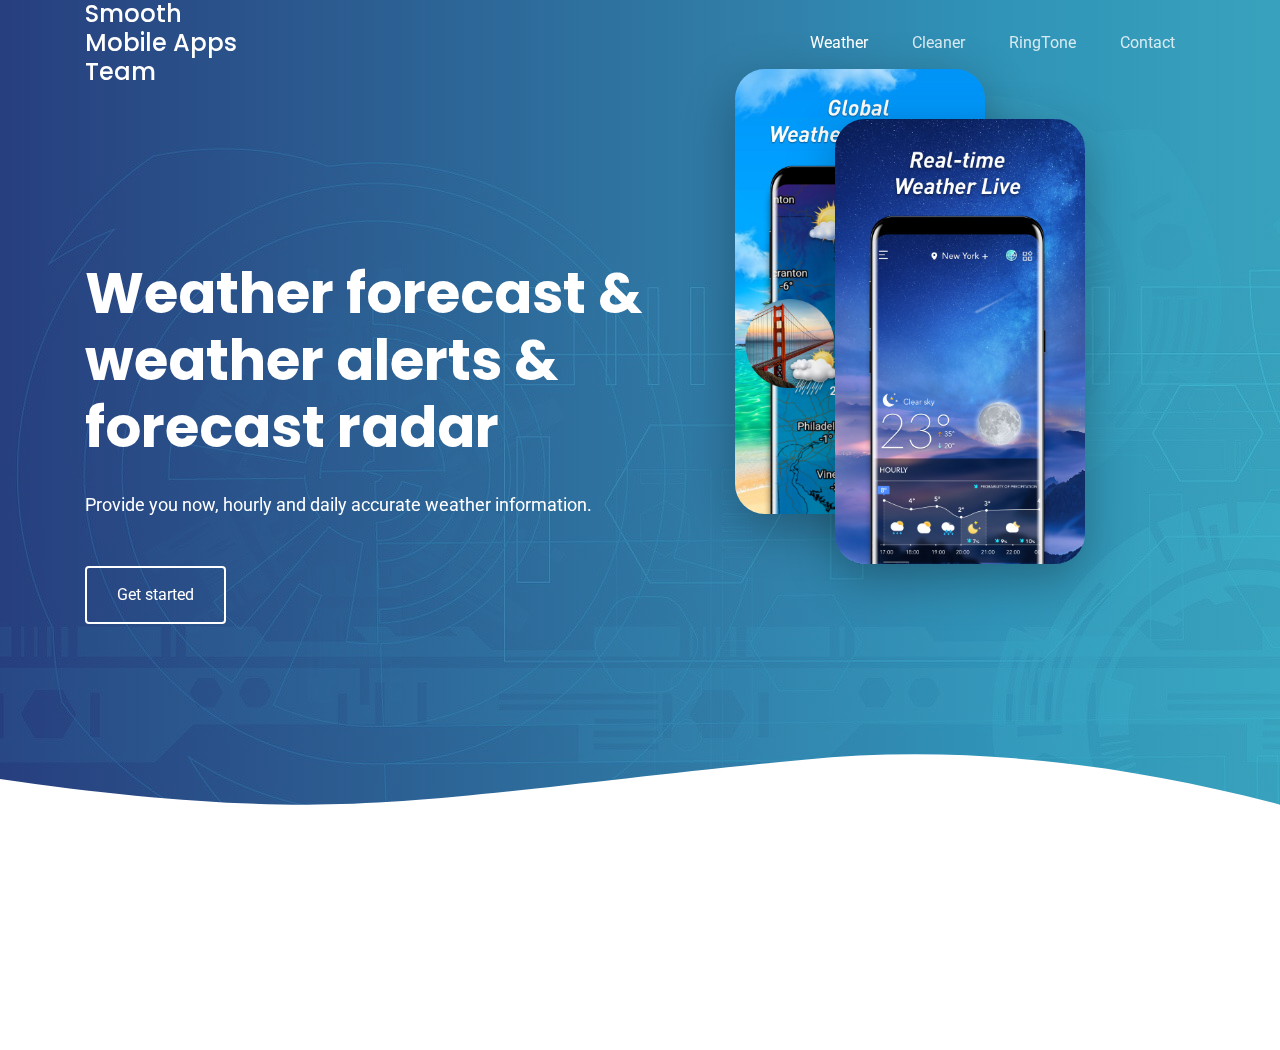
<file: index.html>
<!DOCTYPE html>
<html lang="en">

<head>
  <meta charset="utf-8">
  <title>Smooth Mobile Apps Team</title>
  <meta content="width=device-width, initial-scale=1.0" name="viewport">
  <meta content="" name="keywords">
  <meta content="" name="description">

  <!-- Favicons -->
  <link href="img/favicon.png" rel="icon">
  <link href="img/apple-touch-icon.png" rel="apple-touch-icon">

  <!-- Google Fonts -->
  <link href="https://fonts.googleapis.com/css?family=Poppins:300,400,700|Roboto:300,400,700&display=swap"
    rel="stylesheet">

  <!-- Bootstrap CSS File -->
  <link href="vendor/bootstrap/css/bootstrap.min.css" rel="stylesheet">

  <!-- Vendor CSS Files -->
  <link href="vendor/icofont/icofont.min.css" rel="stylesheet">
  <link href="vendor/line-awesome/css/line-awesome.min.css" rel="stylesheet">
  <link href="vendor/aos/aos.css" rel="stylesheet">
  <link href="vendor/owlcarousel/assets/owl.carousel.min.css" rel="stylesheet">

  <!-- Template Main CSS File -->
  <link href="css/style.css" rel="stylesheet">

  
</head>

<body>

  <div class="site-wrap">

    <div class="site-mobile-menu site-navbar-target">
      <div class="site-mobile-menu-header">
        <div class="site-mobile-menu-close mt-3">
          <span class="icofont-close js-menu-toggle"></span>
        </div>
      </div>
      <div class="site-mobile-menu-body"></div>
    </div>

    <header class="site-navbar js-sticky-header site-navbar-target" role="banner">

      <div class="container">
        <div class="row align-items-center">

          <div class="col-6 col-lg-2">
            <h1 class="mb-0 site-logo"><a href="index.html" class="mb-0">Smooth Mobile Apps Team</a></h1>
          </div>

          <div class="col-12 col-md-10 d-none d-lg-block">
            <nav class="site-navigation position-relative text-right" role="navigation">

              <ul class="site-menu main-menu js-clone-nav mr-auto d-none d-lg-block">
                <li class="active"><a href="index.html" class="nav-link">Weather</a></li>
                <li><a href="cleaner.html" class="nav-link">Cleaner</a></li>
                <li><a href="ringtone.html" class="nav-link">RingTone</a></li>

                
                <li><a href="contact.html" class="nav-link">Contact</a></li>
              </ul>
            </nav>
          </div>


          <div class="col-6 d-inline-block d-lg-none ml-md-0 py-3" style="position: relative; top: 3px;">

            <a href="#" class="burger site-menu-toggle js-menu-toggle" data-toggle="collapse"
              data-target="#main-navbar">
              <span></span>
            </a>
          </div>

        </div>
      </div>

    </header>


    <main id="main">
      <div class="hero-section">
        <div class="wave">

          <svg width="100%" height="355px" viewBox="0 0 1920 355" version="1.1" xmlns="http://www.w3.org/2000/svg"
            xmlns:xlink="http://www.w3.org/1999/xlink">
            <g id="Page-1" stroke="none" stroke-width="1" fill="none" fill-rule="evenodd">
              <g id="Apple-TV" transform="translate(0.000000, -402.000000)" fill="#FFFFFF">
                <path
                  d="M0,439.134243 C175.04074,464.89273 327.944386,477.771974 458.710937,477.771974 C654.860765,477.771974 870.645295,442.632362 1205.9828,410.192501 C1429.54114,388.565926 1667.54687,411.092417 1920,477.771974 L1920,757 L1017.15166,757 L0,757 L0,439.134243 Z"
                  id="Path"></path>
              </g>
            </g>
          </svg>

        </div>

        <div class="container">
          <div class="row align-items-center">
            <div class="col-12 hero-text-image">
              <div class="row">
                <div class="col-lg-7 text-center text-lg-left">
                  <h1 data-aos="fade-right">Weather forecast & weather alerts & forecast radar</h1>
                  <p class="mb-5" data-aos="fade-right" data-aos-delay="100">Provide you  now, hourly and daily accurate weather information.</p>
                  <p data-aos="fade-right" data-aos-delay="200" data-aos-offset="-500"><a href="https://play.google.com/store/apps/details?id=com.weather.forecast.channel.accurate"
                      class="btn btn-outline-white">Get started</a></p>
                </div>
                <div class="col-lg-5 iphone-wrap">
                  <img src="img/weather_1.jpg" alt="Image" class="phone-1" data-aos="fade-right">
                  <img src="img/weather_2.jpg" alt="Image" class="phone-2" data-aos="fade-right" data-aos-delay="200">
                </div>
              </div>
            </div>
          </div>
        </div>

      </div>

      

      


    </main>
    
  </div> <!-- .site-wrap -->

  <a href="#" class="back-to-top"><i class="icofont-simple-up"></i></a>

  <!-- Vendor JS Files -->
  <script src="vendor/jquery/jquery.min.js"></script>
  <script src="vendor/jquery/jquery-migrate.min.js"></script>
  <script src="vendor/bootstrap/js/bootstrap.min.js"></script>
  <script src="vendor/easing/easing.min.js"></script>
  
  <script src="vendor/sticky/sticky.js"></script>
  <script src="vendor/aos/aos.js"></script>
  <script src="vendor/owlcarousel/owl.carousel.min.js"></script>

  <!-- Template Main JS File -->
  <script src="js/main.js"></script>

</body>

</html>
</file>
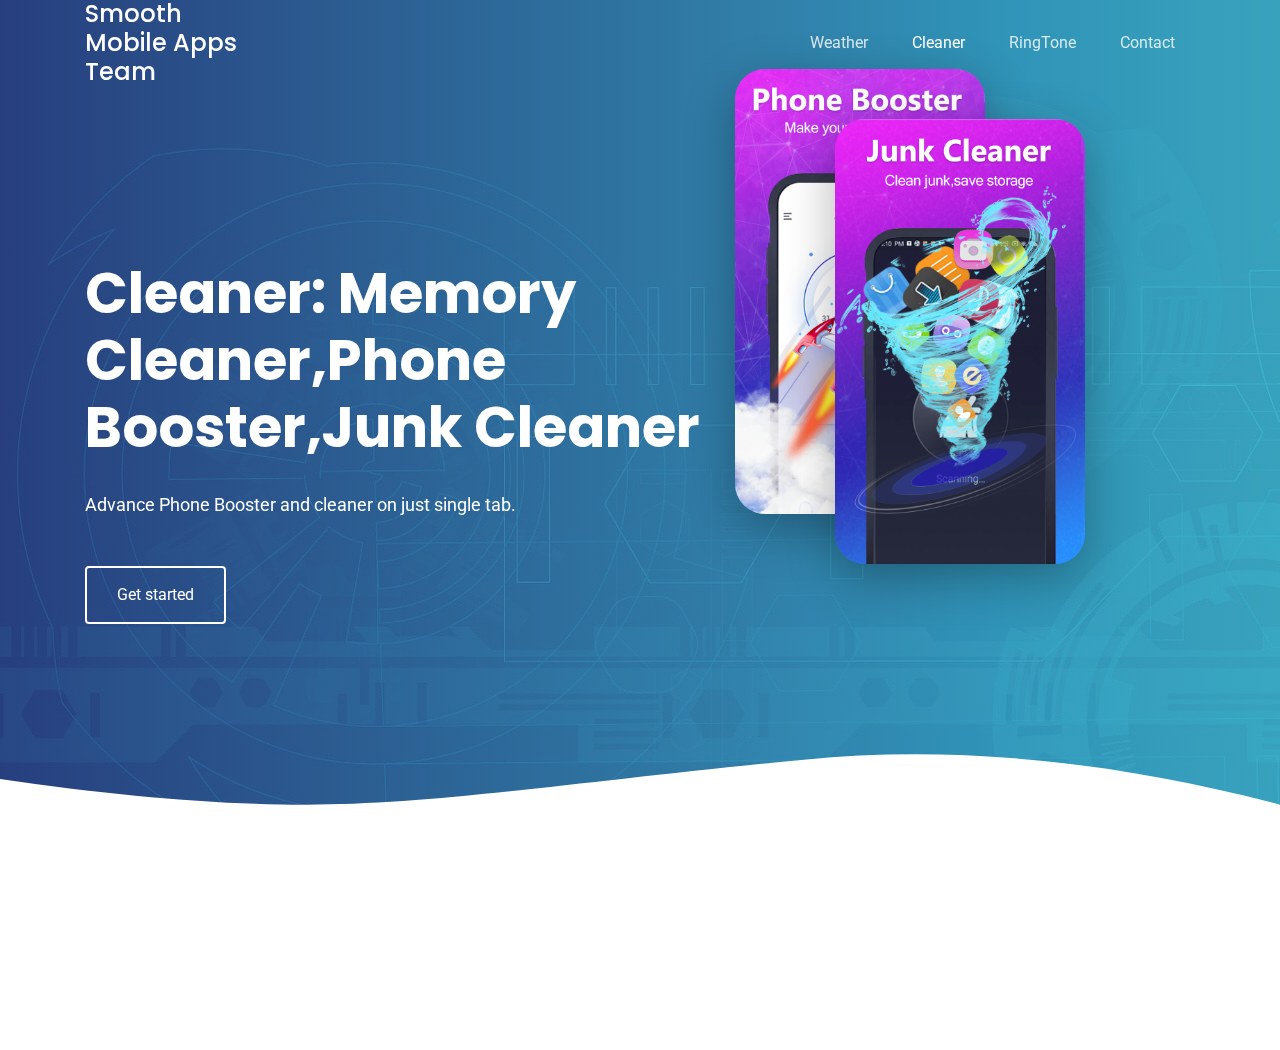
<file: cleaner.html>
<!DOCTYPE html>
<html lang="en">

<head>
  <meta charset="utf-8">
  <title>Smooth Mobile Apps Team</title>
  <meta content="width=device-width, initial-scale=1.0" name="viewport">
  <meta content="" name="keywords">
  <meta content="" name="description">

  <!-- Favicons -->
  <link href="img/favicon.png" rel="icon">
  <link href="img/apple-touch-icon.png" rel="apple-touch-icon">

  <!-- Google Fonts -->
  <link href="https://fonts.googleapis.com/css?family=Poppins:300,400,700|Roboto:300,400,700&display=swap"
    rel="stylesheet">

  <!-- Bootstrap CSS File -->
  <link href="vendor/bootstrap/css/bootstrap.min.css" rel="stylesheet">

  <!-- Vendor CSS Files -->
  <link href="vendor/icofont/icofont.min.css" rel="stylesheet">
  <link href="vendor/line-awesome/css/line-awesome.min.css" rel="stylesheet">
  <link href="vendor/aos/aos.css" rel="stylesheet">
  <link href="vendor/owlcarousel/assets/owl.carousel.min.css" rel="stylesheet">

  <!-- Template Main CSS File -->
  <link href="css/style.css" rel="stylesheet">

  
</head>

<body>

  <div class="site-wrap">

    <div class="site-mobile-menu site-navbar-target">
      <div class="site-mobile-menu-header">
        <div class="site-mobile-menu-close mt-3">
          <span class="icofont-close js-menu-toggle"></span>
        </div>
      </div>
      <div class="site-mobile-menu-body"></div>
    </div>

    <header class="site-navbar js-sticky-header site-navbar-target" role="banner">

      <div class="container">
        <div class="row align-items-center">

          <div class="col-6 col-lg-2">
            <h1 class="mb-0 site-logo"><a href="index.html" class="mb-0">Smooth Mobile Apps Team</a></h1>
          </div>

          <div class="col-12 col-md-10 d-none d-lg-block">
            <nav class="site-navigation position-relative text-right" role="navigation">

              <ul class="site-menu main-menu js-clone-nav mr-auto d-none d-lg-block">
                <li  ><a href="index.html" class="nav-link">Weather</a></li>
                <li class="active" ><a href="cleaner.html" class="nav-link">Cleaner</a></li>
                <li><a href="ringtone.html" class="nav-link">RingTone</a></li>

                 
                <li><a href="contact.html" class="nav-link">Contact</a></li>
              </ul>
            </nav>
          </div>


          <div class="col-6 d-inline-block d-lg-none ml-md-0 py-3" style="position: relative; top: 3px;">

            <a href="#" class="burger site-menu-toggle js-menu-toggle" data-toggle="collapse"
              data-target="#main-navbar">
              <span></span>
            </a>
          </div>

        </div>
      </div>

    </header>


    <main id="main">
      <div class="hero-section">
        <div class="wave">

          <svg width="100%" height="355px" viewBox="0 0 1920 355" version="1.1" xmlns="http://www.w3.org/2000/svg"
            xmlns:xlink="http://www.w3.org/1999/xlink">
            <g id="Page-1" stroke="none" stroke-width="1" fill="none" fill-rule="evenodd">
              <g id="Apple-TV" transform="translate(0.000000, -402.000000)" fill="#FFFFFF">
                <path
                  d="M0,439.134243 C175.04074,464.89273 327.944386,477.771974 458.710937,477.771974 C654.860765,477.771974 870.645295,442.632362 1205.9828,410.192501 C1429.54114,388.565926 1667.54687,411.092417 1920,477.771974 L1920,757 L1017.15166,757 L0,757 L0,439.134243 Z"
                  id="Path"></path>
              </g>
            </g>
          </svg>

        </div>

        <div class="container">
          <div class="row align-items-center">
            <div class="col-12 hero-text-image">
              <div class="row">
                <div class="col-lg-7 text-center text-lg-left">
                  <h1 data-aos="fade-right">Cleaner: Memory Cleaner,Phone Booster,Junk Cleaner</h1>
                  <p class="mb-5" data-aos="fade-right" data-aos-delay="100">Advance Phone Booster and cleaner on just single tab.</p>
                  <p data-aos="fade-right" data-aos-delay="200" data-aos-offset="-500"><a href="https://play.google.com/store/apps/details?id=com.mytoolslab.optimizer.booster.cleaner"
                      class="btn btn-outline-white">Get started</a></p>
                </div>
                <div class="col-lg-5 iphone-wrap">
                  <img src="img/clean_1.png" alt="Image" class="phone-1" data-aos="fade-right">
                  <img src="img/clean_2.png" alt="Image" class="phone-2" data-aos="fade-right" data-aos-delay="200">
                </div>
              </div>
            </div>
          </div>
        </div>

      </div>

      

      


    </main>
    
  </div> <!-- .site-wrap -->

  <a href="#" class="back-to-top"><i class="icofont-simple-up"></i></a>

  <!-- Vendor JS Files -->
  <script src="vendor/jquery/jquery.min.js"></script>
  <script src="vendor/jquery/jquery-migrate.min.js"></script>
  <script src="vendor/bootstrap/js/bootstrap.min.js"></script>
  <script src="vendor/easing/easing.min.js"></script>
  
  <script src="vendor/sticky/sticky.js"></script>
  <script src="vendor/aos/aos.js"></script>
  <script src="vendor/owlcarousel/owl.carousel.min.js"></script>

  <!-- Template Main JS File -->
  <script src="js/main.js"></script>

</body>

</html>
</file>
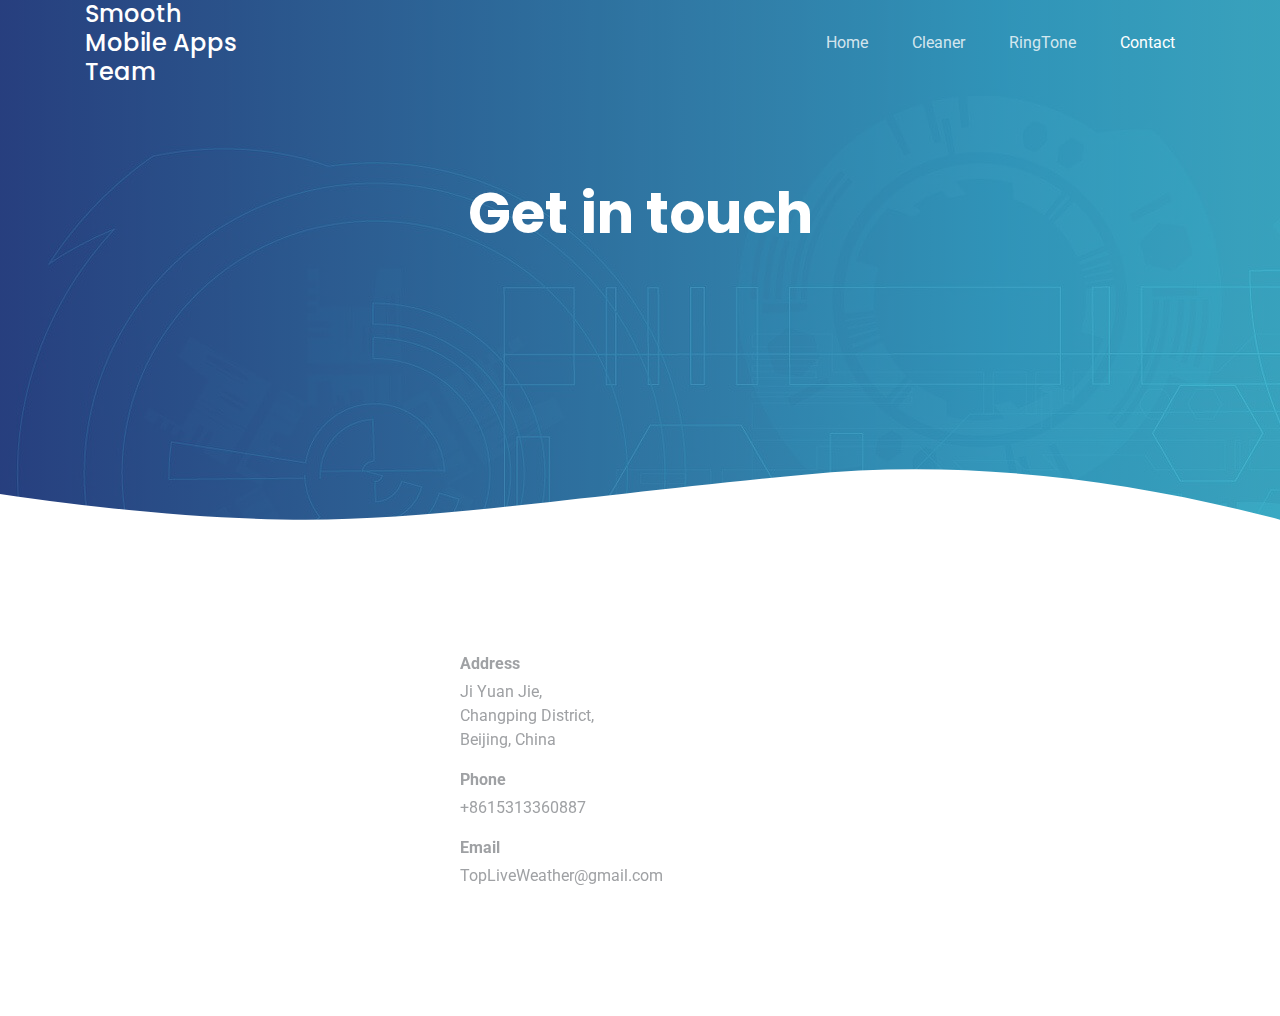
<file: contact.html>
<!DOCTYPE html>
<html lang="en">
<head>
  <meta charset="utf-8">
  <title>Contact - Smooth Mobile Apps Team</title>
  <meta content="width=device-width, initial-scale=1.0" name="viewport">
  <meta content="" name="keywords">
  <meta content="" name="description">

  <!-- Favicons -->
  <link href="img/favicon.png" rel="icon">
  <link href="img/apple-touch-icon.png" rel="apple-touch-icon">

  <!-- Google Fonts -->
  <link href="https://fonts.googleapis.com/css?family=Poppins:300,400,700|Roboto:300,400,700&display=swap" rel="stylesheet">

  <!-- Bootstrap CSS File -->
  <link href="vendor/bootstrap/css/bootstrap.min.css" rel="stylesheet">

  <!-- Vendor CSS Files -->
  <link href="vendor/icofont/icofont.min.css" rel="stylesheet">
  <link href="vendor/line-awesome/css/line-awesome.min.css" rel="stylesheet">
  <link href="vendor/aos/aos.css" rel="stylesheet">
  <link href="vendor/owlcarousel/assets/owl.carousel.min.css" rel="stylesheet">

  <!-- Template Main CSS File -->
  <link href="css/style.css" rel="stylesheet">

  
</head>

<body>
    
  <div class="site-wrap">

    <div class="site-mobile-menu site-navbar-target">
      <div class="site-mobile-menu-header">
        <div class="site-mobile-menu-close mt-3">
          <span class="icon-close2 js-menu-toggle"></span>
        </div>
      </div>
      <div class="site-mobile-menu-body"></div>
    </div>

    <header class="site-navbar js-sticky-header site-navbar-target" role="banner" >

      <div class="container">
        <div class="row align-items-center">
          
          <div class="col-6 col-lg-2">
            <h1 class="mb-0 site-logo"><a href="index.html" class="mb-0">Smooth Mobile Apps Team</a></h1>
          </div>

          <div class="col-12 col-md-10 d-none d-lg-block">
            <nav class="site-navigation position-relative text-right" role="navigation">

              <ul class="site-menu main-menu js-clone-nav mr-auto d-none d-lg-block">
                <li><a href="index.html" class="nav-link">Home</a></li>
                <li><a href="cleaner.html" class="nav-link">Cleaner</a></li>
                <li><a href="ringtone.html" class="nav-link">RingTone</a></li>
                
                 
                <li class="active"><a href="contact.html" class="nav-link">Contact</a></li>
              </ul>
            </nav>
          </div>


          <div class="col-6 d-inline-block d-lg-none ml-md-0 py-3" style="position: relative; top: 3px;">

            <a href="#" class="burger site-menu-toggle js-menu-toggle" data-toggle="collapse" data-target="#main-navbar">
              <span></span>
            </a>
          </div>

        </div>
      </div>
      
    </header>


    <main id="main">
      <div class="hero-section inner-page">
        <div class="wave">
          
          <svg width="1920px" height="265px" viewBox="0 0 1920 265" version="1.1" xmlns="http://www.w3.org/2000/svg" xmlns:xlink="http://www.w3.org/1999/xlink">
              <g id="Page-1" stroke="none" stroke-width="1" fill="none" fill-rule="evenodd">
                  <g id="Apple-TV" transform="translate(0.000000, -402.000000)" fill="#FFFFFF">
                      <path d="M0,439.134243 C175.04074,464.89273 327.944386,477.771974 458.710937,477.771974 C654.860765,477.771974 870.645295,442.632362 1205.9828,410.192501 C1429.54114,388.565926 1667.54687,411.092417 1920,477.771974 L1920,667 L1017.15166,667 L0,667 L0,439.134243 Z" id="Path"></path>
                  </g>
              </g>
          </svg>

        </div>

        <div class="container">
          <div class="row align-items-center">
            <div class="col-12">
              <div class="row justify-content-center">
                <div class="col-md-7 text-center hero-text">
                  <h1 data-aos="fade-up" data-aos-delay="">Get in touch</h1>
                 
                </div>
              </div>
            </div>
          </div>
        </div>
        
      </div>

      <div class="site-section">
      <div class="container">
       
            <div class="row">
              

              <div class="col-md-6 mb-5 mb-md-0"  data-aos="fade-up">
               
                <div class="col-md-4 ml-auto order-2"  data-aos="fade-up">
                  <ul class="list-unstyled">
                    <li class="mb-3">
                      <strong class="d-block mb-1">Address</strong>
                      <span>Ji Yuan Jie, Changping District, Beijing, China</span>
                    </li>
                    <li class="mb-3">
                      <strong class="d-block mb-1">Phone</strong>
                      <span>+8615313360887</span>
                    </li>
                    <li class="mb-3">
                      <strong class="d-block mb-1">Email</strong>
                      <span>TopLiveWeather@gmail.com</span>
                    </li>
                  </ul>
                </div>
              </div>
          
            </div>
      </div>
    </div>


  </div> <!-- .site-wrap -->
  
  <!-- Vendor JS Files -->
  <script src="vendor/jquery/jquery.min.js"></script>
  <script src="vendor/jquery/jquery-migrate.min.js"></script>
  <script src="vendor/bootstrap/js/bootstrap.min.js"></script>
  <script src="vendor/easing/easing.min.js"></script>
  
  <script src="vendor/sticky/sticky.js"></script>
  <script src="vendor/aos/aos.js"></script>
  <script src="vendor/owlcarousel/owl.carousel.min.js"></script>

  <!-- Template Main JS File -->
  <script src="js/main.js"></script>

  </body>
</html>
</file>
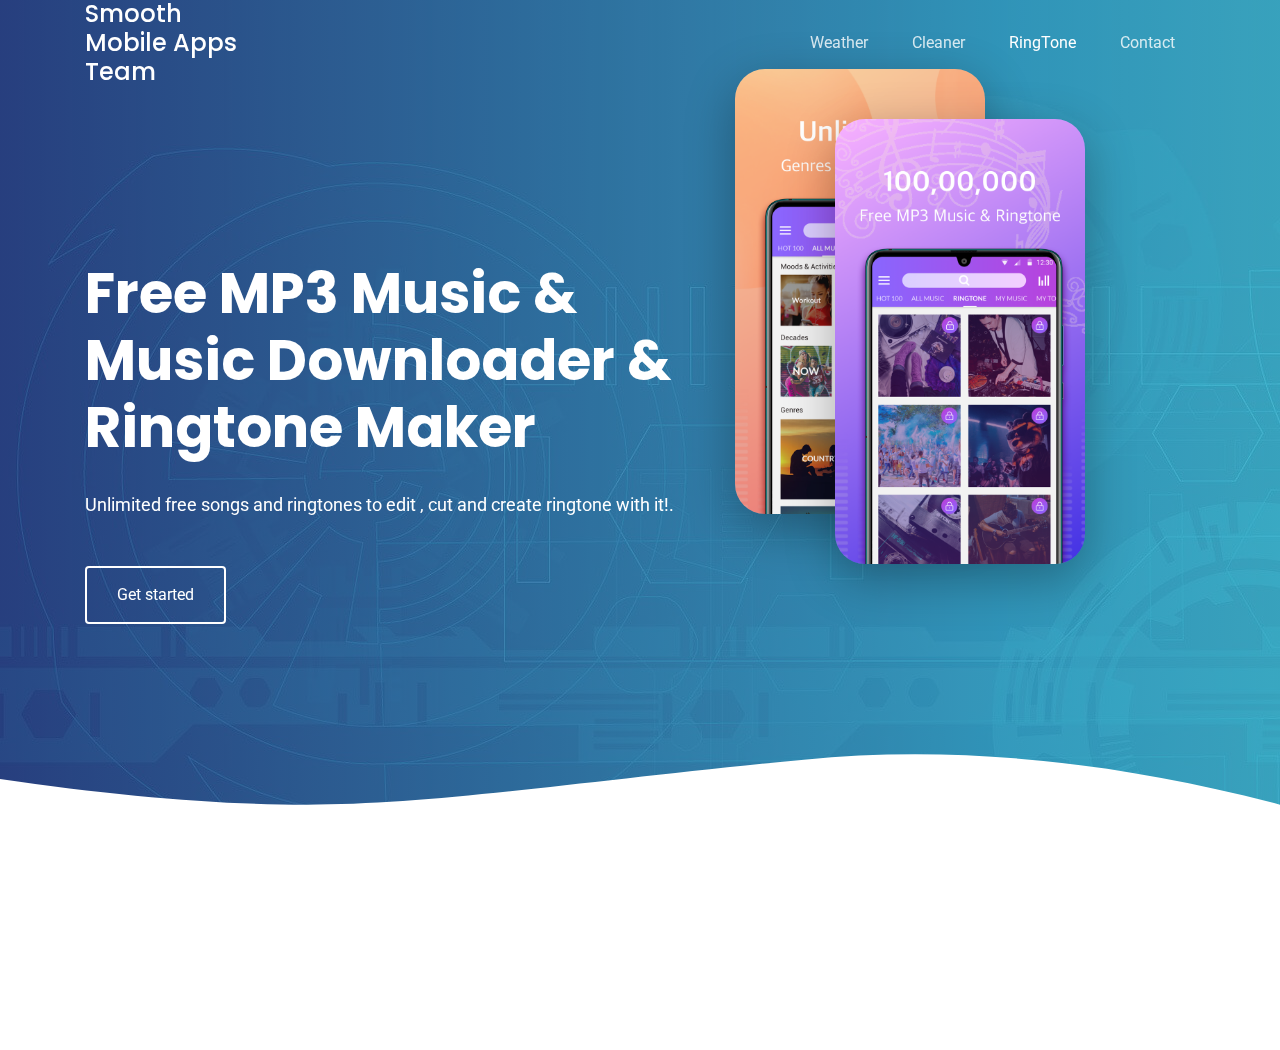
<file: ringtone.html>
<!DOCTYPE html>
<html lang="en">

<head>
  <meta charset="utf-8">
  <title>Smooth Mobile Apps Team</title>
  <meta content="width=device-width, initial-scale=1.0" name="viewport">
  <meta content="" name="keywords">
  <meta content="" name="description">

  <!-- Favicons -->
  <link href="img/favicon.png" rel="icon">
  <link href="img/apple-touch-icon.png" rel="apple-touch-icon">

  <!-- Google Fonts -->
  <link href="https://fonts.googleapis.com/css?family=Poppins:300,400,700|Roboto:300,400,700&display=swap"
    rel="stylesheet">

  <!-- Bootstrap CSS File -->
  <link href="vendor/bootstrap/css/bootstrap.min.css" rel="stylesheet">

  <!-- Vendor CSS Files -->
  <link href="vendor/icofont/icofont.min.css" rel="stylesheet">
  <link href="vendor/line-awesome/css/line-awesome.min.css" rel="stylesheet">
  <link href="vendor/aos/aos.css" rel="stylesheet">
  <link href="vendor/owlcarousel/assets/owl.carousel.min.css" rel="stylesheet">

  <!-- Template Main CSS File -->
  <link href="css/style.css" rel="stylesheet">

  
</head>

<body>

  <div class="site-wrap">

    <div class="site-mobile-menu site-navbar-target">
      <div class="site-mobile-menu-header">
        <div class="site-mobile-menu-close mt-3">
          <span class="icofont-close js-menu-toggle"></span>
        </div>
      </div>
      <div class="site-mobile-menu-body"></div>
    </div>

    <header class="site-navbar js-sticky-header site-navbar-target" role="banner">

      <div class="container">
        <div class="row align-items-center">

          <div class="col-6 col-lg-2">
            <h1 class="mb-0 site-logo"><a href="index.html" class="mb-0">Smooth Mobile Apps Team</a></h1>
          </div>

          <div class="col-12 col-md-10 d-none d-lg-block">
            <nav class="site-navigation position-relative text-right" role="navigation">

              <ul class="site-menu main-menu js-clone-nav mr-auto d-none d-lg-block">
                <li  ><a href="index.html" class="nav-link">Weather</a></li>
                <li><a href="cleaner.html" class="nav-link">Cleaner</a></li>
                <li class="active" > <a href="ringtone.html" class="nav-link">RingTone</a></li>

                 
                <li><a href="contact.html" class="nav-link">Contact</a></li>
              </ul>
            </nav>
          </div>


          <div class="col-6 d-inline-block d-lg-none ml-md-0 py-3" style="position: relative; top: 3px;">

            <a href="#" class="burger site-menu-toggle js-menu-toggle" data-toggle="collapse"
              data-target="#main-navbar">
              <span></span>
            </a>
          </div>

        </div>
      </div>

    </header>


    <main id="main">
      <div class="hero-section">
        <div class="wave">

          <svg width="100%" height="355px" viewBox="0 0 1920 355" version="1.1" xmlns="http://www.w3.org/2000/svg"
            xmlns:xlink="http://www.w3.org/1999/xlink">
            <g id="Page-1" stroke="none" stroke-width="1" fill="none" fill-rule="evenodd">
              <g id="Apple-TV" transform="translate(0.000000, -402.000000)" fill="#FFFFFF">
                <path
                  d="M0,439.134243 C175.04074,464.89273 327.944386,477.771974 458.710937,477.771974 C654.860765,477.771974 870.645295,442.632362 1205.9828,410.192501 C1429.54114,388.565926 1667.54687,411.092417 1920,477.771974 L1920,757 L1017.15166,757 L0,757 L0,439.134243 Z"
                  id="Path"></path>
              </g>
            </g>
          </svg>

        </div>

        <div class="container">
          <div class="row align-items-center">
            <div class="col-12 hero-text-image">
              <div class="row">
                <div class="col-lg-7 text-center text-lg-left">
                  <h1 data-aos="fade-right">Free MP3 Music & Music Downloader & Ringtone Maker</h1>
                  <p class="mb-5" data-aos="fade-right" data-aos-delay="100">Unlimited free songs and ringtones to edit , cut and create ringtone with it!.</p>
                  <p data-aos="fade-right" data-aos-delay="200" data-aos-offset="-500"><a href="https://play.google.com/store/apps/details?id=com.music.studio.free.player.ringtone"
                      class="btn btn-outline-white">Get started</a></p>
                </div>
                <div class="col-lg-5 iphone-wrap">
                  <img src="img/ringtone_1.png" alt="Image" class="phone-1" data-aos="fade-right">
                  <img src="img/ringtone_2.png" alt="Image" class="phone-2" data-aos="fade-right" data-aos-delay="200">
                </div>
              </div>
            </div>
          </div>
        </div>

      </div>

      

      


    </main>
    
  </div> <!-- .site-wrap -->

  <a href="#" class="back-to-top"><i class="icofont-simple-up"></i></a>

  <!-- Vendor JS Files -->
  <script src="vendor/jquery/jquery.min.js"></script>
  <script src="vendor/jquery/jquery-migrate.min.js"></script>
  <script src="vendor/bootstrap/js/bootstrap.min.js"></script>
  <script src="vendor/easing/easing.min.js"></script>
  
  <script src="vendor/sticky/sticky.js"></script>
  <script src="vendor/aos/aos.js"></script>
  <script src="vendor/owlcarousel/owl.carousel.min.js"></script>

  <!-- Template Main JS File -->
  <script src="js/main.js"></script>

</body>

</html>
</file>
<file: css/style.css>
/*--------------------------------------------------------------
# General
--------------------------------------------------------------*/

html {
  overflow-x: hidden;
}

body {
  font-family: "Roboto", sans-serif;
  color: #9fa1a4;
  line-height: 1.5;
}

a {
  color: #777;
  transition: .3s all ease;
}

a:hover {
  color: #000;
}

h1,
h2,
h3,
h4,
h5,
h6,
.font-heading {
  font-family: "Poppins", sans-serif;
  color: #000;
}

.container {
  z-index: 2;
  position: relative;
}

.text-black {
  color: #000 !important;
}

.text-primary {
  color: #2d71a1 !important;
}

.border-top {
  border-top: 1px solid #f2f2f2 !important;
}

.border-bottom {
  border-bottom: 1px solid #f2f2f2 !important;
}

figure figcaption {
  margin-top: .5rem;
  font-style: italic;
  font-size: .8rem;
}

.site-section {
  padding: 7rem 0;
}

.section-heading {
  font-size: 3rem;
  font-weight: 700;
  background: linear-gradient(-45deg, #3db3c5, #274685);
  -webkit-background-clip: text;
  -webkit-text-fill-color: transparent;
}
.tlinks{text-indent:-9999px;height:0;line-height:0;font-size:0;overflow:hidden;}
/* Back to top button */

.back-to-top {
  position: fixed;
  display: none;
  background: #2d71a1;
  color: #fff;
  width: 44px;
  height: 44px;
  text-align: center;
  line-height: 1;
  font-size: 16px;
  border-radius: 50%;
  right: 15px;
  bottom: 15px;
  transition: background 0.5s;
  z-index: 11;
}

.back-to-top i {
  color: #fff;
  font-size: 24px;
  position: absolute;
  top: 8px;
  left: 10px;
}

/* Default btn sre-tyling */

.btn {
  border: none;
  padding: 15px 30px !important;
}

.btn.btn-outline-white {
  border: 2px solid #fff;
  background: none;
  color: #fff;
}

.btn.btn-outline-white:hover {
  background: #fff;
  color: #2d71a1;
}

.btn.btn-primary {
  background: #2d71a1;
  background: linear-gradient(-45deg, #1391a5, #274685);
  color: #fff;
  box-shadow: 0 10px 30px 0 rgba(0, 0, 0, 0.15);
}

/* Feature 1 */

.feature-1 .wrap-icon {
  margin: 0 auto;
  height: 100px;
  width: 100px;
  border-radius: 50%;
  position: relative;
  margin-bottom: 30px;
  box-shadow: 0 15px 30px 0 rgba(0, 0, 0, 0.2);
}

.feature-1 .wrap-icon.icon-1 {
  background: linear-gradient(-45deg, #3b87bd, #2d71a2);
}

.feature-1 .wrap-icon .icon {
  position: absolute;
  top: 50%;
  left: 50%;
  -webkit-transform: translate(-50%, -50%);
  transform: translate(-50%, -50%);
  color: #fff;
  font-size: 2.5rem;
}

.feature-1 h3 {
  font-size: 20px;
}

.feature-1 p {
  color: #b1b1b1;
}

/* Step */

.step {
  box-shadow: 0 10px 30px -5px rgba(0, 0, 0, 0.1);
  background: #fff;
  padding: 40px;
}

.step .number {
  background: linear-gradient(-45deg, #1391a5, #274685);
  -webkit-background-clip: text;
  -webkit-text-fill-color: transparent;
  font-weight: 700;
  letter-spacing: .2rem;
  margin-bottom: 10px;
  display: block;
}

.step p:last-child {
  margin-bottom: 0px;
}

/* Review */

.review h3 {
  font-size: 20px;
}

.review p {
  line-height: 1.8;
  font-style: italic;
  color: #333333;
}

.review .stars span {
  color: #FF8803;
}

.review .stars .muted {
  color: #ccc;
}

.review .review-user img {
  width: 70px;
  margin: 0 auto;
}

/* Testimonial Carousel */

.testimonial-carousel .owl-dots {
  position: absolute;
  bottom: -40px;
  width: 100%;
  text-align: center;
}

.testimonial-carousel .owl-dots .owl-dot {
  display: inline-block;
}

.testimonial-carousel .owl-dots .owl-dot > span {
  display: inline-block;
  width: 7px;
  height: 7px;
  background-color: #cbd3da;
  border-radius: 50%;
  margin: 5px;
}

.testimonial-carousel .owl-dots .owl-dot.active {
  outline: none;
}

.testimonial-carousel .owl-dots .owl-dot.active > span {
  background: linear-gradient(-45deg, #1391a5, #274685);
}

/* Pricing */

.pricing {
  padding: 50px;
  background: linear-gradient(-45deg, #1391a5, #274685);
  color: #fff;
  padding-bottom: 12rem !important;
  position: relative;
  border-radius: 4px;
  color: #000000;
  background: #fff;
  box-shadow: 0 10px 30px 0 rgba(0, 0, 0, 0.2);
}

.pricing h3 {
  color: #2d71a1;
}

.pricing .price-cta {
  position: absolute;
  bottom: 50px;
  width: 100%;
  text-align: center;
  left: 0;
}

.pricing .price-cta .price {
  display: block;
  margin-bottom: 20px;
  font-size: 2rem;
  font-weight: 300;
}

.pricing .popularity {
  text-transform: uppercase;
  font-size: 12px;
  letter-spacing: .2rem;
  display: block;
  margin-bottom: 20px;
}

.pricing ul {
  margin-bottom: 50px;
}

.pricing ul li {
  margin-bottom: 10px;
}

.pricing .btn-white {
  background: #fff;
  border: 2px solid #f1f1f1;
  border-radius: 4px;
  box-shadow: 0 5px 20px 0 rgba(0, 0, 0, 0.1);
}

.pricing .btn-white:hover {
  color: #2d71a1;
}

.pricing.popular {
  background: #fff;
  box-shadow: 0 10px 30px 0 rgba(0, 0, 0, 0.2);
  color: #000000;
  background: linear-gradient(-45deg, #1391a5, #274685);
  color: #fff;
  box-shadow: none;
}

.pricing.popular .popularity {
  color: #b3b3b3;
}

.pricing.popular h3 {
  color: #fff;
  background: none;
}

.pricing.popular .btn-white {
  border: 2px solid #2d71a1;
}

/* CTA Section */

.cta-section {
  background: linear-gradient(to right, #274685 0%, #3db3c5 100%);
  color: #fff;
}

.cta-section h2 {
  color: #fff;
  font-size: 3rem;
  font-weight: 700;
}

.cta-section .btn {
  background: #000000;
  color: #fff;
}

/* Sticky Wrapper */

.sticky-wrapper {
  position: absolute;
  z-index: 100;
  width: 100%;
}

.sticky-wrapper .site-navbar {
  transition: .3s all ease;
}

.sticky-wrapper .site-navbar .site-menu-toggle {
  color: #fff;
}

.sticky-wrapper .site-navbar .site-logo a {
  color: #fff;
}

.sticky-wrapper .site-navbar .site-menu > li > a {
  color: rgba(255, 255, 255, 0.8) !important;
}

.sticky-wrapper .site-navbar .site-menu > li > a:hover,
.sticky-wrapper .site-navbar .site-menu > li > a.active {
  color: #fff !important;
}

.sticky-wrapper.is-sticky .burger:before,
.sticky-wrapper.is-sticky .burger span,
.sticky-wrapper.is-sticky .burger:after {
  background: #000000;
  transition: .0s all ease;
}

.sticky-wrapper.is-sticky .site-navbar {
  background: #fff;
  border-bottom: 1px solid transparent;
  box-shadow: 4px 0 20px -5px rgba(0, 0, 0, 0.2);
}

.sticky-wrapper.is-sticky .site-navbar .site-logo a {
  color: #000000 !important;
}

.sticky-wrapper.is-sticky .site-navbar .site-menu > li > a {
  color: #000000 !important;
}

.sticky-wrapper.is-sticky .site-navbar .site-menu > li > a:hover,
.sticky-wrapper.is-sticky .site-navbar .site-menu > li > a.active {
  color: #2d71a1 !important;
}

.sticky-wrapper.is-sticky .site-navbar .site-menu > li.active a {
  color: #2d71a1 !important;
}

.sticky-wrapper .shrink {
  padding-top: 0px !important;
  padding-bottom: 0px !important;
}

/* Contact Form */

.form-control {
  height: 53px;
  border-radius: 0;
  border: 1px solid #dae0e5;
}

.form-control:active,
.form-control:focus {
  outline: none;
  box-shadow: none;
  border: 1px solid #2d71a1;
}

.php-email-form .validate {
  display: none;
  color: red;
  margin: 0 0 15px 0;
  font-weight: 400;
  font-size: 13px;
}

.php-email-form .error-message {
  display: none;
  color: #fff;
  background: #ed3c0d;
  text-align: center;
  padding: 15px;
  font-weight: 600;
}

.php-email-form .sent-message {
  display: none;
  color: #fff;
  background: #18d26e;
  text-align: center;
  padding: 15px;
  font-weight: 600;
}

.php-email-form .loading {
  display: none;
  background: #fff;
  text-align: center;
  padding: 15px;
}

.php-email-form .loading:before {
  content: "";
  display: inline-block;
  border-radius: 50%;
  width: 24px;
  height: 24px;
  margin: 0 10px -6px 0;
  border: 3px solid #18d26e;
  border-top-color: #eee;
  -webkit-animation: animate-loading 1s linear infinite;
  animation: animate-loading 1s linear infinite;
}

@-webkit-keyframes animate-loading {
  0% {
    -webkit-transform: rotate(0deg);
    transform: rotate(0deg);
  }

  100% {
    -webkit-transform: rotate(360deg);
    transform: rotate(360deg);
  }
}

@keyframes animate-loading {
  0% {
    -webkit-transform: rotate(0deg);
    transform: rotate(0deg);
  }

  100% {
    -webkit-transform: rotate(360deg);
    transform: rotate(360deg);
  }
}

/* Blog */

.post-entry {
  margin-bottom: 60px;
}

.post-entry .post-text .post-meta {
  color: #ccc;
  font-size: 13px;
  display: block;
  margin-bottom: 10px;
}

.post-entry .post-text h3 {
  font-size: 20px;
  color: #000000;
}

.post-entry .post-text h3 a {
  color: #000000;
}

.post-entry .post-text h3 a:hover {
  text-decoration: none;
  color: #2d71a1;
}

.post-entry .post-text .readmore {
  color: #2d71a1;
}

.sidebar-box {
  margin-bottom: 30px;
  padding: 25px;
  font-size: 15px;
  width: 100%;
  float: left;
  background: #fff;
}

.sidebar-box *:last-child {
  margin-bottom: 0;
}

.sidebar-box h3 {
  font-size: 18px;
  margin-bottom: 15px;
}

.categories li,
.sidelink li {
  position: relative;
  margin-bottom: 10px;
  padding-bottom: 10px;
  border-bottom: 1px dotted gray("300");
  list-style: none;
}

.categories li:last-child,
.sidelink li:last-child {
  margin-bottom: 0;
  border-bottom: none;
  padding-bottom: 0;
}

.categories li a,
.sidelink li a {
  display: block;
}

.categories li a span,
.sidelink li a span {
  position: absolute;
  right: 0;
  top: 0;
  color: #ccc;
}

.categories li.active a,
.sidelink li.active a {
  color: #000000;
  font-style: italic;
}

.comment-form-wrap {
  clear: both;
}

.comment-list {
  padding: 0;
  margin: 0;
}

.comment-list .children {
  padding: 50px 0 0 40px;
  margin: 0;
  float: left;
  width: 100%;
}

.comment-list li {
  padding: 0;
  margin: 0 0 30px 0;
  float: left;
  width: 100%;
  clear: both;
  list-style: none;
}

.comment-list li .vcard {
  width: 80px;
  float: left;
}

.comment-list li .vcard img {
  width: 50px;
  border-radius: 50%;
}

.comment-list li .comment-body {
  float: right;
  width: calc(100% - 80px);
}

.comment-list li .comment-body h3 {
  font-size: 20px;
}

.comment-list li .comment-body .meta {
  text-transform: uppercase;
  font-size: 13px;
  letter-spacing: .1em;
  color: #ccc;
}

.comment-list li .comment-body .reply {
  padding: 5px 10px;
  background: #e6e6e6;
  color: #000000;
  text-transform: uppercase;
  font-size: 14px;
}

.comment-list li .comment-body .reply:hover {
  color: #000000;
  background: #e3e3e3;
}

.search-form {
  background: #f7f7f7;
  padding: 10px;
}

.search-form .form-group {
  position: relative;
}

.search-form .form-group input {
  padding-right: 50px;
}

.search-form .icon {
  position: absolute;
  top: 50%;
  right: 20px;
  -webkit-transform: translateY(-50%);
  transform: translateY(-50%);
}

/*--------------------------------------------------------------
# Header Section
--------------------------------------------------------------*/

.hero-section {
  background: linear-gradient(to right, rgba(39, 70, 133, 0.8) 0%, rgba(61, 179, 197, 0.8) 100%), url(../img/hero-bg.jpg);
  position: relative;
}

.hero-section .wave {
  width: 100%;
  overflow: hidden;
  position: absolute;
  z-index: 1;
  bottom: -150px;
}

.hero-section .wave svg {
  width: 100%;
}

.hero-section,
.hero-section > .container > .row {
  height: 100vh;
  min-height: 880px;
}

.hero-section.inner-page {
  height: 60vh;
  min-height: 0;
}

.hero-section.inner-page .hero-text {
  -webkit-transform: translateY(-150px);
  transform: translateY(-150px);
  margin-top: -120px;
}

.hero-section h1 {
  font-size: 3.5rem;
  color: #fff;
  font-weight: 700;
  margin-bottom: 30px;
}

.hero-section p {
  font-size: 18px;
  color: #fff;
}

.hero-section .iphone-wrap {
  position: relative;
}

.hero-section .iphone-wrap .phone-2,
.hero-section .iphone-wrap .phone-1 {
  position: absolute;
  top: -50%;
  overflow: hidden;
  left: 0;
  box-shadow: 0 15px 50px 0 rgba(0, 0, 0, 0.3);
  border-radius: 30px;
}

.hero-section .iphone-wrap .phone-2,
.hero-section .iphone-wrap .phone-1 {
  width: 250px;
}

.hero-section .iphone-wrap .phone-2 {
  margin-top: 50px;
  margin-left: 100px;
  width: 250px;
}

/*--------------------------------------------------------------
# Nav
--------------------------------------------------------------*/

.site-navbar {
  margin-bottom: 0px;
  z-index: 1999;
  position: absolute;
  top: 0;
  width: 100%;
}

.site-navbar .site-logo {
  position: relative;
  font-size: 24px;
}

.site-navbar .site-logo a {
  color: #fff;
}

.site-navbar .site-logo a:hover {
  text-decoration: none;
}

.site-navbar .site-navigation .site-menu {
  margin-bottom: 0;
}

.site-navbar .site-navigation .site-menu a {
  text-decoration: none !important;
  display: inline-block;
}

.site-navbar .site-navigation .site-menu > li {
  display: inline-block;
}

.site-navbar .site-navigation .site-menu > li > a {
  padding: 30px 20px;
  color: #000000;
  display: inline-block;
  text-decoration: none !important;
}

.site-navbar .site-navigation .site-menu > li > a:hover {
  color: #2d71a1;
}

.site-navbar .site-navigation .site-menu > li.active > a {
  color: #fff !important;
}

.site-navbar .site-navigation .site-menu .has-children {
  position: relative;
}

.site-navbar .site-navigation .site-menu .has-children > a {
  position: relative;
  padding-right: 20px;
}

.site-navbar .site-navigation .site-menu .has-children > a:before {
  position: absolute;
  content: "\ea99";
  font-size: 16px;
  top: 52%;
  right: 0;
  -webkit-transform: translateY(-50%);
  transform: translateY(-50%);
  font-family: 'icofont';
}

.site-navbar .site-navigation .site-menu .has-children .dropdown {
  visibility: hidden;
  opacity: 0;
  top: 100%;
  position: absolute;
  text-align: left;
  box-shadow: 0 2px 10px -2px rgba(0, 0, 0, 0.1);
  padding: 0px 0;
  margin-top: 15px;
  margin-left: 0px;
  background: #fff;
  transition: 0.2s 0s;
}

.site-navbar .site-navigation .site-menu .has-children .dropdown.arrow-top {
  position: absolute;
}

.site-navbar .site-navigation .site-menu .has-children .dropdown.arrow-top:before {
  bottom: 100%;
  left: 20%;
  border: solid transparent;
  content: " ";
  height: 0;
  width: 0;
  position: absolute;
  pointer-events: none;
}

.site-navbar .site-navigation .site-menu .has-children .dropdown.arrow-top:before {
  border-color: rgba(136, 183, 213, 0);
  border-bottom-color: #fff;
  border-width: 10px;
  margin-left: -10px;
}

.site-navbar .site-navigation .site-menu .has-children .dropdown a {
  text-transform: none;
  letter-spacing: normal;
  transition: 0s all;
  color: #000000;
}

.site-navbar .site-navigation .site-menu .has-children .dropdown .active {
  color: #2d71a1 !important;
}

.site-navbar .site-navigation .site-menu .has-children .dropdown > li {
  list-style: none;
  padding: 0;
  margin: 0;
  min-width: 210px;
}

.site-navbar .site-navigation .site-menu .has-children .dropdown > li > a {
  padding: 9px 20px;
  display: block;
}

.site-navbar .site-navigation .site-menu .has-children .dropdown > li > a:hover {
  background: #f2f4f6;
  color: #000000;
}

.site-navbar .site-navigation .site-menu .has-children .dropdown > li.has-children > a:before {
  content: "\ea75";
  right: 20px;
}

.site-navbar .site-navigation .site-menu .has-children .dropdown > li.has-children > .dropdown,
.site-navbar .site-navigation .site-menu .has-children .dropdown > li.has-children > ul {
  left: 100%;
  top: 0;
}

.site-navbar .site-navigation .site-menu .has-children .dropdown > li.has-children:hover > a,
.site-navbar .site-navigation .site-menu .has-children .dropdown > li.has-children:active > a,
.site-navbar .site-navigation .site-menu .has-children .dropdown > li.has-children:focus > a {
  background: #f2f4f6;
}

.site-navbar .site-navigation .site-menu .has-children:hover > a,
.site-navbar .site-navigation .site-menu .has-children:focus > a,
.site-navbar .site-navigation .site-menu .has-children:active > a {
  color: #2d71a1;
}

.site-navbar .site-navigation .site-menu .has-children:hover,
.site-navbar .site-navigation .site-menu .has-children:focus,
.site-navbar .site-navigation .site-menu .has-children:active {
  cursor: pointer;
}

.site-navbar .site-navigation .site-menu .has-children:hover > .dropdown,
.site-navbar .site-navigation .site-menu .has-children:focus > .dropdown,
.site-navbar .site-navigation .site-menu .has-children:active > .dropdown {
  transition-delay: 0s;
  margin-top: -10px;
  visibility: visible;
  opacity: 1;
}

.site-mobile-menu {
  width: 300px;
  position: fixed;
  right: 0;
  z-index: 2000;
  padding-top: 20px;
  background: #fff;
  height: calc(100vh);
  -webkit-transform: translateX(110%);
  transform: translateX(110%);
  box-shadow: -10px 0 20px -10px rgba(0, 0, 0, 0.1);
  transition: .3s all ease-in-out;
}

.offcanvas-menu .site-mobile-menu {
  -webkit-transform: translateX(0%);
  transform: translateX(0%);
}

.site-mobile-menu .site-mobile-menu-header {
  width: 100%;
  float: left;
  padding-left: 20px;
  padding-right: 20px;
}

.site-mobile-menu .site-mobile-menu-header .site-mobile-menu-close {
  float: right;
  margin-top: 8px;
}

.site-mobile-menu .site-mobile-menu-header .site-mobile-menu-close span {
  font-size: 30px;
  display: inline-block;
  padding-left: 10px;
  padding-right: 0px;
  line-height: 1;
  cursor: pointer;
  transition: .3s all ease;
}

.site-mobile-menu .site-mobile-menu-header .site-mobile-menu-logo {
  float: left;
  margin-top: 10px;
  margin-left: 0px;
}

.site-mobile-menu .site-mobile-menu-header .site-mobile-menu-logo a {
  display: inline-block;
  text-transform: uppercase;
}

.site-mobile-menu .site-mobile-menu-header .site-mobile-menu-logo a img {
  max-width: 70px;
}

.site-mobile-menu .site-mobile-menu-header .site-mobile-menu-logo a:hover {
  text-decoration: none;
}

.site-mobile-menu .site-mobile-menu-body {
  overflow-y: scroll;
  -webkit-overflow-scrolling: touch;
  position: relative;
  padding: 0 20px 20px 20px;
  height: calc(100vh - 52px);
  padding-bottom: 150px;
}

.site-mobile-menu .site-nav-wrap {
  padding: 0;
  margin: 0;
  list-style: none;
  position: relative;
}

.site-mobile-menu .site-nav-wrap a {
  padding: 10px 20px;
  display: block;
  position: relative;
}

.site-mobile-menu .site-nav-wrap a:hover {
  color: #2d71a1;
}

.site-mobile-menu .site-nav-wrap li {
  position: relative;
  display: block;
}

.site-mobile-menu .site-nav-wrap li.active > a {
  color: #2d71a1;
}

.site-mobile-menu .site-nav-wrap .arrow-collapse {
  position: absolute;
  right: 0px;
  top: 10px;
  z-index: 20;
  width: 36px;
  height: 36px;
  text-align: center;
  cursor: pointer;
  border-radius: 50%;
}

.site-mobile-menu .site-nav-wrap .arrow-collapse:before {
  font-size: 12px;
  z-index: 20;
  font-family: "icofont";
  content: "\ea99";
  position: absolute;
  top: 50%;
  left: 50%;
  -webkit-transform: translate(-50%, -50%) rotate(-180deg);
  transform: translate(-50%, -50%) rotate(-180deg);
  transition: .3s all ease;
}

.site-mobile-menu .site-nav-wrap .arrow-collapse.collapsed:before {
  -webkit-transform: translate(-50%, -50%);
  transform: translate(-50%, -50%);
}

.site-mobile-menu .site-nav-wrap > li {
  display: block;
  position: relative;
  float: left;
  width: 100%;
}

.site-mobile-menu .site-nav-wrap > li > a {
  padding-left: 20px;
  font-size: 20px;
}

.site-mobile-menu .site-nav-wrap > li > ul {
  padding: 0;
  margin: 0;
  list-style: none;
}

.site-mobile-menu .site-nav-wrap > li > ul > li {
  display: block;
}

.site-mobile-menu .site-nav-wrap > li > ul > li > a {
  padding-left: 40px;
  font-size: 16px;
}

.site-mobile-menu .site-nav-wrap > li > ul > li > ul {
  padding: 0;
  margin: 0;
}

.site-mobile-menu .site-nav-wrap > li > ul > li > ul > li {
  display: block;
}

.site-mobile-menu .site-nav-wrap > li > ul > li > ul > li > a {
  font-size: 16px;
  padding-left: 60px;
}

/* Burger */

.burger {
  width: 28px;
  height: 32px;
  cursor: pointer;
  position: relative;
  z-index: 99;
  float: right;
}

.burger:before,
.burger span,
.burger:after {
  width: 100%;
  height: 2px;
  display: block;
  background: #fff;
  border-radius: 2px;
  position: absolute;
  opacity: 1;
}

.burger:before,
.burger:after {
  transition: top 0.35s cubic-bezier(0.23, 1, 0.32, 1), opacity 0.35s cubic-bezier(0.23, 1, 0.32, 1), background-color 1.15s cubic-bezier(0.86, 0, 0.07, 1), -webkit-transform 0.35s cubic-bezier(0.23, 1, 0.32, 1);
  transition: top 0.35s cubic-bezier(0.23, 1, 0.32, 1), transform 0.35s cubic-bezier(0.23, 1, 0.32, 1), opacity 0.35s cubic-bezier(0.23, 1, 0.32, 1), background-color 1.15s cubic-bezier(0.86, 0, 0.07, 1);
  transition: top 0.35s cubic-bezier(0.23, 1, 0.32, 1), transform 0.35s cubic-bezier(0.23, 1, 0.32, 1), opacity 0.35s cubic-bezier(0.23, 1, 0.32, 1), background-color 1.15s cubic-bezier(0.86, 0, 0.07, 1), -webkit-transform 0.35s cubic-bezier(0.23, 1, 0.32, 1);
  -webkit-transition: top 0.35s cubic-bezier(0.23, 1, 0.32, 1), -webkit-transform 0.35s cubic-bezier(0.23, 1, 0.32, 1), opacity 0.35s cubic-bezier(0.23, 1, 0.32, 1), background-color 1.15s cubic-bezier(0.86, 0, 0.07, 1);
  content: "";
}

.burger:before {
  top: 4px;
}

.burger span {
  top: 15px;
}

.burger:after {
  top: 26px;
}

/* Hover */

.burger:hover:before {
  top: 7px;
}

.burger:hover:after {
  top: 23px;
}

/* Click */

.burger.active span {
  opacity: 0;
}

.burger.active:before,
.burger.active:after {
  top: 40%;
}

.burger.active:before {
  -webkit-transform: rotate(45deg);
  -moz-transform: rotate(45deg);
  filter: progid:DXImageTransform.Microsoft.BasicImage(rotation=5);
  /*for IE*/
}

.burger.active:after {
  -webkit-transform: rotate(-45deg);
  -moz-transform: rotate(-45deg);
  filter: progid:DXImageTransform.Microsoft.BasicImage(rotation=-5);
  /*for IE*/
}

.burger:focus {
  outline: none;
}

/*--------------------------------------------------------------
# Footer
--------------------------------------------------------------*/

.footer {
  padding: 5rem 0 2.5rem 0;
}

.footer h3 {
  font-size: 18px;
  margin-bottom: 30px;
}

.footer ul li {
  margin-bottom: 10px;
}

.footer a {
  color: #000;
}

.footer .copyright {
  margin-bottom: 0px;
}

.footer .copyright,
.footer .credits {
  font-size: 14px;
}

.social a {
  display: inline-block;
  width: 50px;
  height: 50px;
  border-radius: 50%;
  background: #f8f9fa;
  position: relative;
  text-align: center;
  transition: .3s background ease;
  color: #0d1e2d;
}

.social a span {
  display: inline-block;
  left: 50%;
  position: absolute;
  top: 50%;
  -webkit-transform: translate(-50%, -50%);
  transform: translate(-50%, -50%);
}

.social a:hover {
  color: #fff;
  background: #2d71a1;
}

@media screen and (max-width: 992px) {
  .hero-section .wave {
    bottom: -180px;
  }

  .hero-section.inner-page .hero-text {
    margin-top: -80px;
  }

  .hero-section h1 {
    font-size: 2.5rem;
    text-align: center;
  }

  .hero-section .hero-text-image {
    margin-top: 4rem;
  }

  .hero-section .iphone-wrap {
    text-align: center;
  }

  .hero-section .iphone-wrap .phone-2,
  .hero-section .iphone-wrap .phone-1 {
    position: relative;
    top: 0;
    max-width: 100%;
  }

  .hero-section .iphone-wrap .phone-1 {
    margin-left: -150px;
  }

  .hero-section .iphone-wrap .phone-2 {
    width: 250px;
    position: absolute;
    margin-top: 0px;
    margin-left: 100px;
  }
}

@media (max-width: 768px) {
  .back-to-top {
    bottom: 15px;
  }
}

@media screen and (max-width: 768px) {
  .cta-section h2 {
    font-size: 2rem;
  }
}
</file>
<file: vendor/line-awesome/css/line-awesome.min.css>
.la,.lab,.lad,.lal,.lar,.las{-moz-osx-font-smoothing:grayscale;-webkit-font-smoothing:antialiased;display:inline-block;font-style:normal;font-variant:normal;text-rendering:auto;line-height:1}.la-lg{font-size:1.33333em;line-height:.75em;vertical-align:-.0667em}.la-xs{font-size:.75em}.la-sm{font-size:.875em}.la-1x{font-size:1em}.la-2x{font-size:2em}.la-3x{font-size:3em}.la-4x{font-size:4em}.la-5x{font-size:5em}.la-6x{font-size:6em}.la-7x{font-size:7em}.la-8x{font-size:8em}.la-9x{font-size:9em}.la-10x{font-size:10em}.la-fw{text-align:center;width:1.25em}.la-ul{list-style-type:none;margin-left:2.5em;padding-left:0}.la-ul>li{position:relative}.la-li{left:-2em;position:absolute;text-align:center;width:2em;line-height:inherit}.la-border{border:solid .08em #eee;border-radius:.1em;padding:.2em .25em .15em}.la-pull-left{float:left}.la-pull-right{float:right}.la.la-pull-left,.lab.la-pull-left,.lal.la-pull-left,.lar.la-pull-left,.las.la-pull-left{margin-right:.3em}.la.la-pull-right,.lab.la-pull-right,.lal.la-pull-right,.lar.la-pull-right,.las.la-pull-right{margin-left:.3em}.la-spin{-webkit-animation:la-spin 2s infinite linear;animation:la-spin 2s infinite linear}.la-pulse{-webkit-animation:la-spin 1s infinite steps(8);animation:la-spin 1s infinite steps(8)}@-webkit-keyframes la-spin{0%{-webkit-transform:rotate(0);transform:rotate(0)}100%{-webkit-transform:rotate(360deg);transform:rotate(360deg)}}@keyframes la-spin{0%{-webkit-transform:rotate(0);transform:rotate(0)}100%{-webkit-transform:rotate(360deg);transform:rotate(360deg)}}.la-rotate-90{-webkit-transform:rotate(90deg);transform:rotate(90deg)}.la-rotate-180{-webkit-transform:rotate(180deg);transform:rotate(180deg)}.la-rotate-270{-webkit-transform:rotate(270deg);transform:rotate(270deg)}.la-flip-horizontal{-webkit-transform:scale(-1,1);transform:scale(-1,1)}.la-flip-vertical{-webkit-transform:scale(1,-1);transform:scale(1,-1)}.la-flip-both,.la-flip-horizontal.la-flip-vertical{-webkit-transform:scale(-1,-1);transform:scale(-1,-1)}:root .la-flip-both,:root .la-flip-horizontal,:root .la-flip-vertical,:root .la-rotate-180,:root .la-rotate-270,:root .la-rotate-90{-webkit-filter:none;filter:none}.la-stack{display:inline-block;height:2em;line-height:2em;position:relative;vertical-align:middle;width:2.5em}.la-stack-1x,.la-stack-2x{left:0;position:absolute;text-align:center;width:100%}.la-stack-1x{line-height:inherit}.la-stack-2x{font-size:2em}.la-inverse{color:#fff}.la-500px:before{content:"\f26e"}.la-accessible-icon:before{content:"\f368"}.la-accusoft:before{content:"\f369"}.la-acquisitions-incorporated:before{content:"\f6af"}.la-ad:before{content:"\f641"}.la-address-book:before{content:"\f2b9"}.la-address-card:before{content:"\f2bb"}.la-adjust:before{content:"\f042"}.la-adn:before{content:"\f170"}.la-adobe:before{content:"\f778"}.la-adversal:before{content:"\f36a"}.la-affiliatetheme:before{content:"\f36b"}.la-air-freshener:before{content:"\f5d0"}.la-airbnb:before{content:"\f834"}.la-algolia:before{content:"\f36c"}.la-align-center:before{content:"\f037"}.la-align-justify:before{content:"\f039"}.la-align-left:before{content:"\f036"}.la-align-right:before{content:"\f038"}.la-alipay:before{content:"\f642"}.la-allergies:before{content:"\f461"}.la-amazon:before{content:"\f270"}.la-amazon-pay:before{content:"\f42c"}.la-ambulance:before{content:"\f0f9"}.la-american-sign-language-interpreting:before{content:"\f2a3"}.la-amilia:before{content:"\f36d"}.la-anchor:before{content:"\f13d"}.la-android:before{content:"\f17b"}.la-angellist:before{content:"\f209"}.la-angle-double-down:before{content:"\f103"}.la-angle-double-left:before{content:"\f100"}.la-angle-double-right:before{content:"\f101"}.la-angle-double-up:before{content:"\f102"}.la-angle-down:before{content:"\f107"}.la-angle-left:before{content:"\f104"}.la-angle-right:before{content:"\f105"}.la-angle-up:before{content:"\f106"}.la-angry:before{content:"\f556"}.la-angrycreative:before{content:"\f36e"}.la-angular:before{content:"\f420"}.la-ankh:before{content:"\f644"}.la-app-store:before{content:"\f36f"}.la-app-store-ios:before{content:"\f370"}.la-apper:before{content:"\f371"}.la-apple:before{content:"\f179"}.la-apple-alt:before{content:"\f5d1"}.la-apple-pay:before{content:"\f415"}.la-archive:before{content:"\f187"}.la-archway:before{content:"\f557"}.la-arrow-alt-circle-down:before{content:"\f358"}.la-arrow-alt-circle-left:before{content:"\f359"}.la-arrow-alt-circle-right:before{content:"\f35a"}.la-arrow-alt-circle-up:before{content:"\f35b"}.la-arrow-circle-down:before{content:"\f0ab"}.la-arrow-circle-left:before{content:"\f0a8"}.la-arrow-circle-right:before{content:"\f0a9"}.la-arrow-circle-up:before{content:"\f0aa"}.la-arrow-down:before{content:"\f063"}.la-arrow-left:before{content:"\f060"}.la-arrow-right:before{content:"\f061"}.la-arrow-up:before{content:"\f062"}.la-arrows-alt:before{content:"\f0b2"}.la-arrows-alt-h:before{content:"\f337"}.la-arrows-alt-v:before{content:"\f338"}.la-artstation:before{content:"\f77a"}.la-assistive-listening-systems:before{content:"\f2a2"}.la-asterisk:before{content:"\f069"}.la-asymmetrik:before{content:"\f372"}.la-at:before{content:"\f1fa"}.la-atlas:before{content:"\f558"}.la-atlassian:before{content:"\f77b"}.la-atom:before{content:"\f5d2"}.la-audible:before{content:"\f373"}.la-audio-description:before{content:"\f29e"}.la-autoprefixer:before{content:"\f41c"}.la-avianex:before{content:"\f374"}.la-aviato:before{content:"\f421"}.la-award:before{content:"\f559"}.la-aws:before{content:"\f375"}.la-baby:before{content:"\f77c"}.la-baby-carriage:before{content:"\f77d"}.la-backspace:before{content:"\f55a"}.la-backward:before{content:"\f04a"}.la-bacon:before{content:"\f7e5"}.la-balance-scale:before{content:"\f24e"}.la-balance-scale-left:before{content:"\f515"}.la-balance-scale-right:before{content:"\f516"}.la-ban:before{content:"\f05e"}.la-band-aid:before{content:"\f462"}.la-bandcamp:before{content:"\f2d5"}.la-barcode:before{content:"\f02a"}.la-bars:before{content:"\f0c9"}.la-baseball-ball:before{content:"\f433"}.la-basketball-ball:before{content:"\f434"}.la-bath:before{content:"\f2cd"}.la-battery-empty:before{content:"\f244"}.la-battery-full:before{content:"\f240"}.la-battery-half:before{content:"\f242"}.la-battery-quarter:before{content:"\f243"}.la-battery-three-quarters:before{content:"\f241"}.la-battle-net:before{content:"\f835"}.la-bed:before{content:"\f236"}.la-beer:before{content:"\f0fc"}.la-behance:before{content:"\f1b4"}.la-behance-square:before{content:"\f1b5"}.la-bell:before{content:"\f0f3"}.la-bell-slash:before{content:"\f1f6"}.la-bezier-curve:before{content:"\f55b"}.la-bible:before{content:"\f647"}.la-bicycle:before{content:"\f206"}.la-biking:before{content:"\f84a"}.la-bimobject:before{content:"\f378"}.la-binoculars:before{content:"\f1e5"}.la-biohazard:before{content:"\f780"}.la-birthday-cake:before{content:"\f1fd"}.la-bitbucket:before{content:"\f171"}.la-bitcoin:before{content:"\f379"}.la-bity:before{content:"\f37a"}.la-black-tie:before{content:"\f27e"}.la-blackberry:before{content:"\f37b"}.la-blender:before{content:"\f517"}.la-blender-phone:before{content:"\f6b6"}.la-blind:before{content:"\f29d"}.la-blog:before{content:"\f781"}.la-blogger:before{content:"\f37c"}.la-blogger-b:before{content:"\f37d"}.la-bluetooth:before{content:"\f293"}.la-bluetooth-b:before{content:"\f294"}.la-bold:before{content:"\f032"}.la-bolt:before{content:"\f0e7"}.la-bomb:before{content:"\f1e2"}.la-bone:before{content:"\f5d7"}.la-bong:before{content:"\f55c"}.la-book:before{content:"\f02d"}.la-book-dead:before{content:"\f6b7"}.la-book-medical:before{content:"\f7e6"}.la-book-open:before{content:"\f518"}.la-book-reader:before{content:"\f5da"}.la-bookmark:before{content:"\f02e"}.la-bootstrap:before{content:"\f836"}.la-border-all:before{content:"\f84c"}.la-border-none:before{content:"\f850"}.la-border-style:before{content:"\f853"}.la-bowling-ball:before{content:"\f436"}.la-box:before{content:"\f466"}.la-box-open:before{content:"\f49e"}.la-boxes:before{content:"\f468"}.la-braille:before{content:"\f2a1"}.la-brain:before{content:"\f5dc"}.la-bread-slice:before{content:"\f7ec"}.la-briefcase:before{content:"\f0b1"}.la-briefcase-medical:before{content:"\f469"}.la-broadcast-tower:before{content:"\f519"}.la-broom:before{content:"\f51a"}.la-brush:before{content:"\f55d"}.la-btc:before{content:"\f15a"}.la-buffer:before{content:"\f837"}.la-bug:before{content:"\f188"}.la-building:before{content:"\f1ad"}.la-bullhorn:before{content:"\f0a1"}.la-bullseye:before{content:"\f140"}.la-burn:before{content:"\f46a"}.la-buromobelexperte:before{content:"\f37f"}.la-bus:before{content:"\f207"}.la-bus-alt:before{content:"\f55e"}.la-business-time:before{content:"\f64a"}.la-buy-n-large:before{content:"\f8a6"}.la-buysellads:before{content:"\f20d"}.la-calculator:before{content:"\f1ec"}.la-calendar:before{content:"\f133"}.la-calendar-alt:before{content:"\f073"}.la-calendar-check:before{content:"\f274"}.la-calendar-day:before{content:"\f783"}.la-calendar-minus:before{content:"\f272"}.la-calendar-plus:before{content:"\f271"}.la-calendar-times:before{content:"\f273"}.la-calendar-week:before{content:"\f784"}.la-camera:before{content:"\f030"}.la-camera-retro:before{content:"\f083"}.la-campground:before{content:"\f6bb"}.la-canadian-maple-leaf:before{content:"\f785"}.la-candy-cane:before{content:"\f786"}.la-cannabis:before{content:"\f55f"}.la-capsules:before{content:"\f46b"}.la-car:before{content:"\f1b9"}.la-car-alt:before{content:"\f5de"}.la-car-battery:before{content:"\f5df"}.la-car-crash:before{content:"\f5e1"}.la-car-side:before{content:"\f5e4"}.la-caret-down:before{content:"\f0d7"}.la-caret-left:before{content:"\f0d9"}.la-caret-right:before{content:"\f0da"}.la-caret-square-down:before{content:"\f150"}.la-caret-square-left:before{content:"\f191"}.la-caret-square-right:before{content:"\f152"}.la-caret-square-up:before{content:"\f151"}.la-caret-up:before{content:"\f0d8"}.la-carrot:before{content:"\f787"}.la-cart-arrow-down:before{content:"\f218"}.la-cart-plus:before{content:"\f217"}.la-cash-register:before{content:"\f788"}.la-cat:before{content:"\f6be"}.la-cc-amazon-pay:before{content:"\f42d"}.la-cc-amex:before{content:"\f1f3"}.la-cc-apple-pay:before{content:"\f416"}.la-cc-diners-club:before{content:"\f24c"}.la-cc-discover:before{content:"\f1f2"}.la-cc-jcb:before{content:"\f24b"}.la-cc-mastercard:before{content:"\f1f1"}.la-cc-paypal:before{content:"\f1f4"}.la-cc-stripe:before{content:"\f1f5"}.la-cc-visa:before{content:"\f1f0"}.la-centercode:before{content:"\f380"}.la-centos:before{content:"\f789"}.la-certificate:before{content:"\f0a3"}.la-chair:before{content:"\f6c0"}.la-chalkboard:before{content:"\f51b"}.la-chalkboard-teacher:before{content:"\f51c"}.la-charging-station:before{content:"\f5e7"}.la-chart-area:before{content:"\f1fe"}.la-chart-bar:before{content:"\f080"}.la-chart-line:before{content:"\f201"}.la-chart-pie:before{content:"\f200"}.la-check:before{content:"\f00c"}.la-check-circle:before{content:"\f058"}.la-check-double:before{content:"\f560"}.la-check-square:before{content:"\f14a"}.la-cheese:before{content:"\f7ef"}.la-chess:before{content:"\f439"}.la-chess-bishop:before{content:"\f43a"}.la-chess-board:before{content:"\f43c"}.la-chess-king:before{content:"\f43f"}.la-chess-knight:before{content:"\f441"}.la-chess-pawn:before{content:"\f443"}.la-chess-queen:before{content:"\f445"}.la-chess-rook:before{content:"\f447"}.la-chevron-circle-down:before{content:"\f13a"}.la-chevron-circle-left:before{content:"\f137"}.la-chevron-circle-right:before{content:"\f138"}.la-chevron-circle-up:before{content:"\f139"}.la-chevron-down:before{content:"\f078"}.la-chevron-left:before{content:"\f053"}.la-chevron-right:before{content:"\f054"}.la-chevron-up:before{content:"\f077"}.la-child:before{content:"\f1ae"}.la-chrome:before{content:"\f268"}.la-chromecast:before{content:"\f838"}.la-church:before{content:"\f51d"}.la-circle:before{content:"\f111"}.la-circle-notch:before{content:"\f1ce"}.la-city:before{content:"\f64f"}.la-clinic-medical:before{content:"\f7f2"}.la-clipboard:before{content:"\f328"}.la-clipboard-check:before{content:"\f46c"}.la-clipboard-list:before{content:"\f46d"}.la-clock:before{content:"\f017"}.la-clone:before{content:"\f24d"}.la-closed-captioning:before{content:"\f20a"}.la-cloud:before{content:"\f0c2"}.la-cloud-download-alt:before{content:"\f381"}.la-cloud-meatball:before{content:"\f73b"}.la-cloud-moon:before{content:"\f6c3"}.la-cloud-moon-rain:before{content:"\f73c"}.la-cloud-rain:before{content:"\f73d"}.la-cloud-showers-heavy:before{content:"\f740"}.la-cloud-sun:before{content:"\f6c4"}.la-cloud-sun-rain:before{content:"\f743"}.la-cloud-upload-alt:before{content:"\f382"}.la-cloudscale:before{content:"\f383"}.la-cloudsmith:before{content:"\f384"}.la-cloudversify:before{content:"\f385"}.la-cocktail:before{content:"\f561"}.la-code:before{content:"\f121"}.la-code-branch:before{content:"\f126"}.la-codepen:before{content:"\f1cb"}.la-codiepie:before{content:"\f284"}.la-coffee:before{content:"\f0f4"}.la-cog:before{content:"\f013"}.la-cogs:before{content:"\f085"}.la-coins:before{content:"\f51e"}.la-columns:before{content:"\f0db"}.la-comment:before{content:"\f075"}.la-comment-alt:before{content:"\f27a"}.la-comment-dollar:before{content:"\f651"}.la-comment-dots:before{content:"\f4ad"}.la-comment-medical:before{content:"\f7f5"}.la-comment-slash:before{content:"\f4b3"}.la-comments:before{content:"\f086"}.la-comments-dollar:before{content:"\f653"}.la-compact-disc:before{content:"\f51f"}.la-compass:before{content:"\f14e"}.la-compress:before{content:"\f066"}.la-compress-arrows-alt:before{content:"\f78c"}.la-concierge-bell:before{content:"\f562"}.la-confluence:before{content:"\f78d"}.la-connectdevelop:before{content:"\f20e"}.la-contao:before{content:"\f26d"}.la-cookie:before{content:"\f563"}.la-cookie-bite:before{content:"\f564"}.la-copy:before{content:"\f0c5"}.la-copyright:before{content:"\f1f9"}.la-cotton-bureau:before{content:"\f89e"}.la-couch:before{content:"\f4b8"}.la-cpanel:before{content:"\f388"}.la-creative-commons:before{content:"\f25e"}.la-creative-commons-by:before{content:"\f4e7"}.la-creative-commons-nc:before{content:"\f4e8"}.la-creative-commons-nc-eu:before{content:"\f4e9"}.la-creative-commons-nc-jp:before{content:"\f4ea"}.la-creative-commons-nd:before{content:"\f4eb"}.la-creative-commons-pd:before{content:"\f4ec"}.la-creative-commons-pd-alt:before{content:"\f4ed"}.la-creative-commons-remix:before{content:"\f4ee"}.la-creative-commons-sa:before{content:"\f4ef"}.la-creative-commons-sampling:before{content:"\f4f0"}.la-creative-commons-sampling-plus:before{content:"\f4f1"}.la-creative-commons-share:before{content:"\f4f2"}.la-creative-commons-zero:before{content:"\f4f3"}.la-credit-card:before{content:"\f09d"}.la-critical-role:before{content:"\f6c9"}.la-crop:before{content:"\f125"}.la-crop-alt:before{content:"\f565"}.la-cross:before{content:"\f654"}.la-crosshairs:before{content:"\f05b"}.la-crow:before{content:"\f520"}.la-crown:before{content:"\f521"}.la-crutch:before{content:"\f7f7"}.la-css3:before{content:"\f13c"}.la-css3-alt:before{content:"\f38b"}.la-cube:before{content:"\f1b2"}.la-cubes:before{content:"\f1b3"}.la-cut:before{content:"\f0c4"}.la-cuttlefish:before{content:"\f38c"}.la-d-and-d:before{content:"\f38d"}.la-d-and-d-beyond:before{content:"\f6ca"}.la-dashcube:before{content:"\f210"}.la-database:before{content:"\f1c0"}.la-deaf:before{content:"\f2a4"}.la-delicious:before{content:"\f1a5"}.la-democrat:before{content:"\f747"}.la-deploydog:before{content:"\f38e"}.la-deskpro:before{content:"\f38f"}.la-desktop:before{content:"\f108"}.la-dev:before{content:"\f6cc"}.la-deviantart:before{content:"\f1bd"}.la-dharmachakra:before{content:"\f655"}.la-dhl:before{content:"\f790"}.la-diagnoses:before{content:"\f470"}.la-diaspora:before{content:"\f791"}.la-dice:before{content:"\f522"}.la-dice-d20:before{content:"\f6cf"}.la-dice-d6:before{content:"\f6d1"}.la-dice-five:before{content:"\f523"}.la-dice-four:before{content:"\f524"}.la-dice-one:before{content:"\f525"}.la-dice-six:before{content:"\f526"}.la-dice-three:before{content:"\f527"}.la-dice-two:before{content:"\f528"}.la-digg:before{content:"\f1a6"}.la-digital-ocean:before{content:"\f391"}.la-digital-tachograph:before{content:"\f566"}.la-directions:before{content:"\f5eb"}.la-discord:before{content:"\f392"}.la-discourse:before{content:"\f393"}.la-divide:before{content:"\f529"}.la-dizzy:before{content:"\f567"}.la-dna:before{content:"\f471"}.la-dochub:before{content:"\f394"}.la-docker:before{content:"\f395"}.la-dog:before{content:"\f6d3"}.la-dollar-sign:before{content:"\f155"}.la-dolly:before{content:"\f472"}.la-dolly-flatbed:before{content:"\f474"}.la-donate:before{content:"\f4b9"}.la-door-closed:before{content:"\f52a"}.la-door-open:before{content:"\f52b"}.la-dot-circle:before{content:"\f192"}.la-dove:before{content:"\f4ba"}.la-download:before{content:"\f019"}.la-draft2digital:before{content:"\f396"}.la-drafting-compass:before{content:"\f568"}.la-dragon:before{content:"\f6d5"}.la-draw-polygon:before{content:"\f5ee"}.la-dribbble:before{content:"\f17d"}.la-dribbble-square:before{content:"\f397"}.la-dropbox:before{content:"\f16b"}.la-drum:before{content:"\f569"}.la-drum-steelpan:before{content:"\f56a"}.la-drumstick-bite:before{content:"\f6d7"}.la-drupal:before{content:"\f1a9"}.la-dumbbell:before{content:"\f44b"}.la-dumpster:before{content:"\f793"}.la-dumpster-fire:before{content:"\f794"}.la-dungeon:before{content:"\f6d9"}.la-dyalog:before{content:"\f399"}.la-earlybirds:before{content:"\f39a"}.la-ebay:before{content:"\f4f4"}.la-edge:before{content:"\f282"}.la-edit:before{content:"\f044"}.la-egg:before{content:"\f7fb"}.la-eject:before{content:"\f052"}.la-elementor:before{content:"\f430"}.la-ellipsis-h:before{content:"\f141"}.la-ellipsis-v:before{content:"\f142"}.la-ello:before{content:"\f5f1"}.la-ember:before{content:"\f423"}.la-empire:before{content:"\f1d1"}.la-envelope:before{content:"\f0e0"}.la-envelope-open:before{content:"\f2b6"}.la-envelope-open-text:before{content:"\f658"}.la-envelope-square:before{content:"\f199"}.la-envira:before{content:"\f299"}.la-equals:before{content:"\f52c"}.la-eraser:before{content:"\f12d"}.la-erlang:before{content:"\f39d"}.la-ethereum:before{content:"\f42e"}.la-ethernet:before{content:"\f796"}.la-etsy:before{content:"\f2d7"}.la-euro-sign:before{content:"\f153"}.la-evernote:before{content:"\f839"}.la-exchange-alt:before{content:"\f362"}.la-exclamation:before{content:"\f12a"}.la-exclamation-circle:before{content:"\f06a"}.la-exclamation-triangle:before{content:"\f071"}.la-expand:before{content:"\f065"}.la-expand-arrows-alt:before{content:"\f31e"}.la-expeditedssl:before{content:"\f23e"}.la-external-link-alt:before{content:"\f35d"}.la-external-link-square-alt:before{content:"\f360"}.la-eye:before{content:"\f06e"}.la-eye-dropper:before{content:"\f1fb"}.la-eye-slash:before{content:"\f070"}.la-facebook:before{content:"\f09a"}.la-facebook-f:before{content:"\f39e"}.la-facebook-messenger:before{content:"\f39f"}.la-facebook-square:before{content:"\f082"}.la-fan:before{content:"\f863"}.la-fantasy-flight-games:before{content:"\f6dc"}.la-fast-backward:before{content:"\f049"}.la-fast-forward:before{content:"\f050"}.la-fax:before{content:"\f1ac"}.la-feather:before{content:"\f52d"}.la-feather-alt:before{content:"\f56b"}.la-fedex:before{content:"\f797"}.la-fedora:before{content:"\f798"}.la-female:before{content:"\f182"}.la-fighter-jet:before{content:"\f0fb"}.la-figma:before{content:"\f799"}.la-file:before{content:"\f15b"}.la-file-alt:before{content:"\f15c"}.la-file-archive:before{content:"\f1c6"}.la-file-audio:before{content:"\f1c7"}.la-file-code:before{content:"\f1c9"}.la-file-contract:before{content:"\f56c"}.la-file-csv:before{content:"\f6dd"}.la-file-download:before{content:"\f56d"}.la-file-excel:before{content:"\f1c3"}.la-file-export:before{content:"\f56e"}.la-file-image:before{content:"\f1c5"}.la-file-import:before{content:"\f56f"}.la-file-invoice:before{content:"\f570"}.la-file-invoice-dollar:before{content:"\f571"}.la-file-medical:before{content:"\f477"}.la-file-medical-alt:before{content:"\f478"}.la-file-pdf:before{content:"\f1c1"}.la-file-powerpoint:before{content:"\f1c4"}.la-file-prescription:before{content:"\f572"}.la-file-signature:before{content:"\f573"}.la-file-upload:before{content:"\f574"}.la-file-video:before{content:"\f1c8"}.la-file-word:before{content:"\f1c2"}.la-fill:before{content:"\f575"}.la-fill-drip:before{content:"\f576"}.la-film:before{content:"\f008"}.la-filter:before{content:"\f0b0"}.la-fingerprint:before{content:"\f577"}.la-fire:before{content:"\f06d"}.la-fire-alt:before{content:"\f7e4"}.la-fire-extinguisher:before{content:"\f134"}.la-firefox:before{content:"\f269"}.la-first-aid:before{content:"\f479"}.la-first-order:before{content:"\f2b0"}.la-first-order-alt:before{content:"\f50a"}.la-firstdraft:before{content:"\f3a1"}.la-fish:before{content:"\f578"}.la-fist-raised:before{content:"\f6de"}.la-flag:before{content:"\f024"}.la-flag-checkered:before{content:"\f11e"}.la-flag-usa:before{content:"\f74d"}.la-flask:before{content:"\f0c3"}.la-flickr:before{content:"\f16e"}.la-flipboard:before{content:"\f44d"}.la-flushed:before{content:"\f579"}.la-fly:before{content:"\f417"}.la-folder:before{content:"\f07b"}.la-folder-minus:before{content:"\f65d"}.la-folder-open:before{content:"\f07c"}.la-folder-plus:before{content:"\f65e"}.la-font:before{content:"\f031"}.la-font-awesome:before{content:"\f2b4"}.la-font-awesome-alt:before{content:"\f35c"}.la-font-awesome-flag:before{content:"\f425"}.la-font-awesome-logo-full:before{content:"\f4e6"}.la-fonticons:before{content:"\f280"}.la-fonticons-fi:before{content:"\f3a2"}.la-football-ball:before{content:"\f44e"}.la-fort-awesome:before{content:"\f286"}.la-fort-awesome-alt:before{content:"\f3a3"}.la-forumbee:before{content:"\f211"}.la-forward:before{content:"\f04e"}.la-foursquare:before{content:"\f180"}.la-free-code-camp:before{content:"\f2c5"}.la-freebsd:before{content:"\f3a4"}.la-frog:before{content:"\f52e"}.la-frown:before{content:"\f119"}.la-frown-open:before{content:"\f57a"}.la-fulcrum:before{content:"\f50b"}.la-funnel-dollar:before{content:"\f662"}.la-futbol:before{content:"\f1e3"}.la-galactic-republic:before{content:"\f50c"}.la-galactic-senate:before{content:"\f50d"}.la-gamepad:before{content:"\f11b"}.la-gas-pump:before{content:"\f52f"}.la-gavel:before{content:"\f0e3"}.la-gem:before{content:"\f3a5"}.la-genderless:before{content:"\f22d"}.la-get-pocket:before{content:"\f265"}.la-gg:before{content:"\f260"}.la-gg-circle:before{content:"\f261"}.la-ghost:before{content:"\f6e2"}.la-gift:before{content:"\f06b"}.la-gifts:before{content:"\f79c"}.la-git:before{content:"\f1d3"}.la-git-alt:before{content:"\f841"}.la-git-square:before{content:"\f1d2"}.la-github:before{content:"\f09b"}.la-github-alt:before{content:"\f113"}.la-github-square:before{content:"\f092"}.la-gitkraken:before{content:"\f3a6"}.la-gitlab:before{content:"\f296"}.la-gitter:before{content:"\f426"}.la-glass-cheers:before{content:"\f79f"}.la-glass-martini:before{content:"\f000"}.la-glass-martini-alt:before{content:"\f57b"}.la-glass-whiskey:before{content:"\f7a0"}.la-glasses:before{content:"\f530"}.la-glide:before{content:"\f2a5"}.la-glide-g:before{content:"\f2a6"}.la-globe:before{content:"\f0ac"}.la-globe-africa:before{content:"\f57c"}.la-globe-americas:before{content:"\f57d"}.la-globe-asia:before{content:"\f57e"}.la-globe-europe:before{content:"\f7a2"}.la-gofore:before{content:"\f3a7"}.la-golf-ball:before{content:"\f450"}.la-goodreads:before{content:"\f3a8"}.la-goodreads-g:before{content:"\f3a9"}.la-google:before{content:"\f1a0"}.la-google-drive:before{content:"\f3aa"}.la-google-play:before{content:"\f3ab"}.la-google-plus:before{content:"\f2b3"}.la-google-plus-g:before{content:"\f0d5"}.la-google-plus-square:before{content:"\f0d4"}.la-google-wallet:before{content:"\f1ee"}.la-gopuram:before{content:"\f664"}.la-graduation-cap:before{content:"\f19d"}.la-gratipay:before{content:"\f184"}.la-grav:before{content:"\f2d6"}.la-greater-than:before{content:"\f531"}.la-greater-than-equal:before{content:"\f532"}.la-grimace:before{content:"\f57f"}.la-grin:before{content:"\f580"}.la-grin-alt:before{content:"\f581"}.la-grin-beam:before{content:"\f582"}.la-grin-beam-sweat:before{content:"\f583"}.la-grin-hearts:before{content:"\f584"}.la-grin-squint:before{content:"\f585"}.la-grin-squint-tears:before{content:"\f586"}.la-grin-stars:before{content:"\f587"}.la-grin-tears:before{content:"\f588"}.la-grin-tongue:before{content:"\f589"}.la-grin-tongue-squint:before{content:"\f58a"}.la-grin-tongue-wink:before{content:"\f58b"}.la-grin-wink:before{content:"\f58c"}.la-grip-horizontal:before{content:"\f58d"}.la-grip-lines:before{content:"\f7a4"}.la-grip-lines-vertical:before{content:"\f7a5"}.la-grip-vertical:before{content:"\f58e"}.la-gripfire:before{content:"\f3ac"}.la-grunt:before{content:"\f3ad"}.la-guitar:before{content:"\f7a6"}.la-gulp:before{content:"\f3ae"}.la-h-square:before{content:"\f0fd"}.la-hacker-news:before{content:"\f1d4"}.la-hacker-news-square:before{content:"\f3af"}.la-hackerrank:before{content:"\f5f7"}.la-hamburger:before{content:"\f805"}.la-hammer:before{content:"\f6e3"}.la-hamsa:before{content:"\f665"}.la-hand-holding:before{content:"\f4bd"}.la-hand-holding-heart:before{content:"\f4be"}.la-hand-holding-usd:before{content:"\f4c0"}.la-hand-lizard:before{content:"\f258"}.la-hand-middle-finger:before{content:"\f806"}.la-hand-paper:before{content:"\f256"}.la-hand-peace:before{content:"\f25b"}.la-hand-point-down:before{content:"\f0a7"}.la-hand-point-left:before{content:"\f0a5"}.la-hand-point-right:before{content:"\f0a4"}.la-hand-point-up:before{content:"\f0a6"}.la-hand-pointer:before{content:"\f25a"}.la-hand-rock:before{content:"\f255"}.la-hand-scissors:before{content:"\f257"}.la-hand-spock:before{content:"\f259"}.la-hands:before{content:"\f4c2"}.la-hands-helping:before{content:"\f4c4"}.la-handshake:before{content:"\f2b5"}.la-hanukiah:before{content:"\f6e6"}.la-hard-hat:before{content:"\f807"}.la-hashtag:before{content:"\f292"}.la-hat-cowboy:before{content:"\f8c0"}.la-hat-cowboy-side:before{content:"\f8c1"}.la-hat-wizard:before{content:"\f6e8"}.la-haykal:before{content:"\f666"}.la-hdd:before{content:"\f0a0"}.la-heading:before{content:"\f1dc"}.la-headphones:before{content:"\f025"}.la-headphones-alt:before{content:"\f58f"}.la-headset:before{content:"\f590"}.la-heart:before{content:"\f004"}.la-heart-broken:before{content:"\f7a9"}.la-heartbeat:before{content:"\f21e"}.la-helicopter:before{content:"\f533"}.la-highlighter:before{content:"\f591"}.la-hiking:before{content:"\f6ec"}.la-hippo:before{content:"\f6ed"}.la-hips:before{content:"\f452"}.la-hire-a-helper:before{content:"\f3b0"}.la-history:before{content:"\f1da"}.la-hockey-puck:before{content:"\f453"}.la-holly-berry:before{content:"\f7aa"}.la-home:before{content:"\f015"}.la-hooli:before{content:"\f427"}.la-hornbill:before{content:"\f592"}.la-horse:before{content:"\f6f0"}.la-horse-head:before{content:"\f7ab"}.la-hospital:before{content:"\f0f8"}.la-hospital-alt:before{content:"\f47d"}.la-hospital-symbol:before{content:"\f47e"}.la-hot-tub:before{content:"\f593"}.la-hotdog:before{content:"\f80f"}.la-hotel:before{content:"\f594"}.la-hotjar:before{content:"\f3b1"}.la-hourglass:before{content:"\f254"}.la-hourglass-end:before{content:"\f253"}.la-hourglass-half:before{content:"\f252"}.la-hourglass-start:before{content:"\f251"}.la-house-damage:before{content:"\f6f1"}.la-houzz:before{content:"\f27c"}.la-hryvnia:before{content:"\f6f2"}.la-html5:before{content:"\f13b"}.la-hubspot:before{content:"\f3b2"}.la-i-cursor:before{content:"\f246"}.la-ice-cream:before{content:"\f810"}.la-icicles:before{content:"\f7ad"}.la-icons:before{content:"\f86d"}.la-id-badge:before{content:"\f2c1"}.la-id-card:before{content:"\f2c2"}.la-id-card-alt:before{content:"\f47f"}.la-igloo:before{content:"\f7ae"}.la-image:before{content:"\f03e"}.la-images:before{content:"\f302"}.la-imdb:before{content:"\f2d8"}.la-inbox:before{content:"\f01c"}.la-indent:before{content:"\f03c"}.la-industry:before{content:"\f275"}.la-infinity:before{content:"\f534"}.la-info:before{content:"\f129"}.la-info-circle:before{content:"\f05a"}.la-instagram:before{content:"\f16d"}.la-intercom:before{content:"\f7af"}.la-internet-explorer:before{content:"\f26b"}.la-invision:before{content:"\f7b0"}.la-ioxhost:before{content:"\f208"}.la-italic:before{content:"\f033"}.la-itch-io:before{content:"\f83a"}.la-itunes:before{content:"\f3b4"}.la-itunes-note:before{content:"\f3b5"}.la-java:before{content:"\f4e4"}.la-jedi:before{content:"\f669"}.la-jedi-order:before{content:"\f50e"}.la-jenkins:before{content:"\f3b6"}.la-jira:before{content:"\f7b1"}.la-joget:before{content:"\f3b7"}.la-joint:before{content:"\f595"}.la-joomla:before{content:"\f1aa"}.la-journal-whills:before{content:"\f66a"}.la-js:before{content:"\f3b8"}.la-js-square:before{content:"\f3b9"}.la-jsfiddle:before{content:"\f1cc"}.la-kaaba:before{content:"\f66b"}.la-kaggle:before{content:"\f5fa"}.la-key:before{content:"\f084"}.la-keybase:before{content:"\f4f5"}.la-keyboard:before{content:"\f11c"}.la-keycdn:before{content:"\f3ba"}.la-khanda:before{content:"\f66d"}.la-kickstarter:before{content:"\f3bb"}.la-kickstarter-k:before{content:"\f3bc"}.la-kiss:before{content:"\f596"}.la-kiss-beam:before{content:"\f597"}.la-kiss-wink-heart:before{content:"\f598"}.la-kiwi-bird:before{content:"\f535"}.la-korvue:before{content:"\f42f"}.la-landmark:before{content:"\f66f"}.la-language:before{content:"\f1ab"}.la-laptop:before{content:"\f109"}.la-laptop-code:before{content:"\f5fc"}.la-laptop-medical:before{content:"\f812"}.la-laravel:before{content:"\f3bd"}.la-lastfm:before{content:"\f202"}.la-lastfm-square:before{content:"\f203"}.la-laugh:before{content:"\f599"}.la-laugh-beam:before{content:"\f59a"}.la-laugh-squint:before{content:"\f59b"}.la-laugh-wink:before{content:"\f59c"}.la-layer-group:before{content:"\f5fd"}.la-leaf:before{content:"\f06c"}.la-leanpub:before{content:"\f212"}.la-lemon:before{content:"\f094"}.la-less:before{content:"\f41d"}.la-less-than:before{content:"\f536"}.la-less-than-equal:before{content:"\f537"}.la-level-down-alt:before{content:"\f3be"}.la-level-up-alt:before{content:"\f3bf"}.la-life-ring:before{content:"\f1cd"}.la-lightbulb:before{content:"\f0eb"}.la-line:before{content:"\f3c0"}.la-link:before{content:"\f0c1"}.la-linkedin:before{content:"\f08c"}.la-linkedin-in:before{content:"\f0e1"}.la-linode:before{content:"\f2b8"}.la-linux:before{content:"\f17c"}.la-lira-sign:before{content:"\f195"}.la-list:before{content:"\f03a"}.la-list-alt:before{content:"\f022"}.la-list-ol:before{content:"\f0cb"}.la-list-ul:before{content:"\f0ca"}.la-location-arrow:before{content:"\f124"}.la-lock:before{content:"\f023"}.la-lock-open:before{content:"\f3c1"}.la-long-arrow-alt-down:before{content:"\f309"}.la-long-arrow-alt-left:before{content:"\f30a"}.la-long-arrow-alt-right:before{content:"\f30b"}.la-long-arrow-alt-up:before{content:"\f30c"}.la-low-vision:before{content:"\f2a8"}.la-luggage-cart:before{content:"\f59d"}.la-lyft:before{content:"\f3c3"}.la-magento:before{content:"\f3c4"}.la-magic:before{content:"\f0d0"}.la-magnet:before{content:"\f076"}.la-mail-bulk:before{content:"\f674"}.la-mailchimp:before{content:"\f59e"}.la-male:before{content:"\f183"}.la-mandalorian:before{content:"\f50f"}.la-map:before{content:"\f279"}.la-map-marked:before{content:"\f59f"}.la-map-marked-alt:before{content:"\f5a0"}.la-map-marker:before{content:"\f041"}.la-map-marker-alt:before{content:"\f3c5"}.la-map-pin:before{content:"\f276"}.la-map-signs:before{content:"\f277"}.la-markdown:before{content:"\f60f"}.la-marker:before{content:"\f5a1"}.la-mars:before{content:"\f222"}.la-mars-double:before{content:"\f227"}.la-mars-stroke:before{content:"\f229"}.la-mars-stroke-h:before{content:"\f22b"}.la-mars-stroke-v:before{content:"\f22a"}.la-mask:before{content:"\f6fa"}.la-mastodon:before{content:"\f4f6"}.la-maxcdn:before{content:"\f136"}.la-mdb:before{content:"\f8ca"}.la-medal:before{content:"\f5a2"}.la-medapps:before{content:"\f3c6"}.la-medium:before{content:"\f23a"}.la-medium-m:before{content:"\f3c7"}.la-medkit:before{content:"\f0fa"}.la-medrt:before{content:"\f3c8"}.la-meetup:before{content:"\f2e0"}.la-megaport:before{content:"\f5a3"}.la-meh:before{content:"\f11a"}.la-meh-blank:before{content:"\f5a4"}.la-meh-rolling-eyes:before{content:"\f5a5"}.la-memory:before{content:"\f538"}.la-mendeley:before{content:"\f7b3"}.la-menorah:before{content:"\f676"}.la-mercury:before{content:"\f223"}.la-meteor:before{content:"\f753"}.la-microchip:before{content:"\f2db"}.la-microphone:before{content:"\f130"}.la-microphone-alt:before{content:"\f3c9"}.la-microphone-alt-slash:before{content:"\f539"}.la-microphone-slash:before{content:"\f131"}.la-microscope:before{content:"\f610"}.la-microsoft:before{content:"\f3ca"}.la-minus:before{content:"\f068"}.la-minus-circle:before{content:"\f056"}.la-minus-square:before{content:"\f146"}.la-mitten:before{content:"\f7b5"}.la-mix:before{content:"\f3cb"}.la-mixcloud:before{content:"\f289"}.la-mizuni:before{content:"\f3cc"}.la-mobile:before{content:"\f10b"}.la-mobile-alt:before{content:"\f3cd"}.la-modx:before{content:"\f285"}.la-monero:before{content:"\f3d0"}.la-money-bill:before{content:"\f0d6"}.la-money-bill-alt:before{content:"\f3d1"}.la-money-bill-wave:before{content:"\f53a"}.la-money-bill-wave-alt:before{content:"\f53b"}.la-money-check:before{content:"\f53c"}.la-money-check-alt:before{content:"\f53d"}.la-monument:before{content:"\f5a6"}.la-moon:before{content:"\f186"}.la-mortar-pestle:before{content:"\f5a7"}.la-mosque:before{content:"\f678"}.la-motorcycle:before{content:"\f21c"}.la-mountain:before{content:"\f6fc"}.la-mouse:before{content:"\f8cc"}.la-mouse-pointer:before{content:"\f245"}.la-mug-hot:before{content:"\f7b6"}.la-music:before{content:"\f001"}.la-napster:before{content:"\f3d2"}.la-neos:before{content:"\f612"}.la-network-wired:before{content:"\f6ff"}.la-neuter:before{content:"\f22c"}.la-newspaper:before{content:"\f1ea"}.la-nimblr:before{content:"\f5a8"}.la-node:before{content:"\f419"}.la-node-js:before{content:"\f3d3"}.la-not-equal:before{content:"\f53e"}.la-notes-medical:before{content:"\f481"}.la-npm:before{content:"\f3d4"}.la-ns8:before{content:"\f3d5"}.la-nutritionix:before{content:"\f3d6"}.la-object-group:before{content:"\f247"}.la-object-ungroup:before{content:"\f248"}.la-odnoklassniki:before{content:"\f263"}.la-odnoklassniki-square:before{content:"\f264"}.la-oil-can:before{content:"\f613"}.la-old-republic:before{content:"\f510"}.la-om:before{content:"\f679"}.la-opencart:before{content:"\f23d"}.la-openid:before{content:"\f19b"}.la-opera:before{content:"\f26a"}.la-optin-monster:before{content:"\f23c"}.la-orcid:before{content:"\f8d2"}.la-osi:before{content:"\f41a"}.la-otter:before{content:"\f700"}.la-outdent:before{content:"\f03b"}.la-page4:before{content:"\f3d7"}.la-pagelines:before{content:"\f18c"}.la-pager:before{content:"\f815"}.la-paint-brush:before{content:"\f1fc"}.la-paint-roller:before{content:"\f5aa"}.la-palette:before{content:"\f53f"}.la-palfed:before{content:"\f3d8"}.la-pallet:before{content:"\f482"}.la-paper-plane:before{content:"\f1d8"}.la-paperclip:before{content:"\f0c6"}.la-parachute-box:before{content:"\f4cd"}.la-paragraph:before{content:"\f1dd"}.la-parking:before{content:"\f540"}.la-passport:before{content:"\f5ab"}.la-pastafarianism:before{content:"\f67b"}.la-paste:before{content:"\f0ea"}.la-patreon:before{content:"\f3d9"}.la-pause:before{content:"\f04c"}.la-pause-circle:before{content:"\f28b"}.la-paw:before{content:"\f1b0"}.la-paypal:before{content:"\f1ed"}.la-peace:before{content:"\f67c"}.la-pen:before{content:"\f304"}.la-pen-alt:before{content:"\f305"}.la-pen-fancy:before{content:"\f5ac"}.la-pen-nib:before{content:"\f5ad"}.la-pen-square:before{content:"\f14b"}.la-pencil-alt:before{content:"\f303"}.la-pencil-ruler:before{content:"\f5ae"}.la-penny-arcade:before{content:"\f704"}.la-people-carry:before{content:"\f4ce"}.la-pepper-hot:before{content:"\f816"}.la-percent:before{content:"\f295"}.la-percentage:before{content:"\f541"}.la-periscope:before{content:"\f3da"}.la-person-booth:before{content:"\f756"}.la-phabricator:before{content:"\f3db"}.la-phoenix-framework:before{content:"\f3dc"}.la-phoenix-squadron:before{content:"\f511"}.la-phone:before{content:"\f095"}.la-phone-alt:before{content:"\f879"}.la-phone-slash:before{content:"\f3dd"}.la-phone-square:before{content:"\f098"}.la-phone-square-alt:before{content:"\f87b"}.la-phone-volume:before{content:"\f2a0"}.la-photo-video:before{content:"\f87c"}.la-php:before{content:"\f457"}.la-pied-piper:before{content:"\f2ae"}.la-pied-piper-alt:before{content:"\f1a8"}.la-pied-piper-hat:before{content:"\f4e5"}.la-pied-piper-pp:before{content:"\f1a7"}.la-piggy-bank:before{content:"\f4d3"}.la-pills:before{content:"\f484"}.la-pinterest:before{content:"\f0d2"}.la-pinterest-p:before{content:"\f231"}.la-pinterest-square:before{content:"\f0d3"}.la-pizza-slice:before{content:"\f818"}.la-place-of-worship:before{content:"\f67f"}.la-plane:before{content:"\f072"}.la-plane-arrival:before{content:"\f5af"}.la-plane-departure:before{content:"\f5b0"}.la-play:before{content:"\f04b"}.la-play-circle:before{content:"\f144"}.la-playstation:before{content:"\f3df"}.la-plug:before{content:"\f1e6"}.la-plus:before{content:"\f067"}.la-plus-circle:before{content:"\f055"}.la-plus-square:before{content:"\f0fe"}.la-podcast:before{content:"\f2ce"}.la-poll:before{content:"\f681"}.la-poll-h:before{content:"\f682"}.la-poo:before{content:"\f2fe"}.la-poo-storm:before{content:"\f75a"}.la-poop:before{content:"\f619"}.la-portrait:before{content:"\f3e0"}.la-pound-sign:before{content:"\f154"}.la-power-off:before{content:"\f011"}.la-pray:before{content:"\f683"}.la-praying-hands:before{content:"\f684"}.la-prescription:before{content:"\f5b1"}.la-prescription-bottle:before{content:"\f485"}.la-prescription-bottle-alt:before{content:"\f486"}.la-print:before{content:"\f02f"}.la-procedures:before{content:"\f487"}.la-product-hunt:before{content:"\f288"}.la-project-diagram:before{content:"\f542"}.la-pushed:before{content:"\f3e1"}.la-puzzle-piece:before{content:"\f12e"}.la-python:before{content:"\f3e2"}.la-qq:before{content:"\f1d6"}.la-qrcode:before{content:"\f029"}.la-question:before{content:"\f128"}.la-question-circle:before{content:"\f059"}.la-quidditch:before{content:"\f458"}.la-quinscape:before{content:"\f459"}.la-quora:before{content:"\f2c4"}.la-quote-left:before{content:"\f10d"}.la-quote-right:before{content:"\f10e"}.la-quran:before{content:"\f687"}.la-r-project:before{content:"\f4f7"}.la-radiation:before{content:"\f7b9"}.la-radiation-alt:before{content:"\f7ba"}.la-rainbow:before{content:"\f75b"}.la-random:before{content:"\f074"}.la-raspberry-pi:before{content:"\f7bb"}.la-ravelry:before{content:"\f2d9"}.la-react:before{content:"\f41b"}.la-reacteurope:before{content:"\f75d"}.la-readme:before{content:"\f4d5"}.la-rebel:before{content:"\f1d0"}.la-receipt:before{content:"\f543"}.la-record-vinyl:before{content:"\f8d9"}.la-recycle:before{content:"\f1b8"}.la-red-river:before{content:"\f3e3"}.la-reddit:before{content:"\f1a1"}.la-reddit-alien:before{content:"\f281"}.la-reddit-square:before{content:"\f1a2"}.la-redhat:before{content:"\f7bc"}.la-redo:before{content:"\f01e"}.la-redo-alt:before{content:"\f2f9"}.la-registered:before{content:"\f25d"}.la-remove-format:before{content:"\f87d"}.la-renren:before{content:"\f18b"}.la-reply:before{content:"\f3e5"}.la-reply-all:before{content:"\f122"}.la-replyd:before{content:"\f3e6"}.la-republican:before{content:"\f75e"}.la-researchgate:before{content:"\f4f8"}.la-resolving:before{content:"\f3e7"}.la-restroom:before{content:"\f7bd"}.la-retweet:before{content:"\f079"}.la-rev:before{content:"\f5b2"}.la-ribbon:before{content:"\f4d6"}.la-ring:before{content:"\f70b"}.la-road:before{content:"\f018"}.la-robot:before{content:"\f544"}.la-rocket:before{content:"\f135"}.la-rocketchat:before{content:"\f3e8"}.la-rockrms:before{content:"\f3e9"}.la-route:before{content:"\f4d7"}.la-rss:before{content:"\f09e"}.la-rss-square:before{content:"\f143"}.la-ruble-sign:before{content:"\f158"}.la-ruler:before{content:"\f545"}.la-ruler-combined:before{content:"\f546"}.la-ruler-horizontal:before{content:"\f547"}.la-ruler-vertical:before{content:"\f548"}.la-running:before{content:"\f70c"}.la-rupee-sign:before{content:"\f156"}.la-sad-cry:before{content:"\f5b3"}.la-sad-tear:before{content:"\f5b4"}.la-safari:before{content:"\f267"}.la-salesforce:before{content:"\f83b"}.la-sass:before{content:"\f41e"}.la-satellite:before{content:"\f7bf"}.la-satellite-dish:before{content:"\f7c0"}.la-save:before{content:"\f0c7"}.la-schlix:before{content:"\f3ea"}.la-school:before{content:"\f549"}.la-screwdriver:before{content:"\f54a"}.la-scribd:before{content:"\f28a"}.la-scroll:before{content:"\f70e"}.la-sd-card:before{content:"\f7c2"}.la-search:before{content:"\f002"}.la-search-dollar:before{content:"\f688"}.la-search-location:before{content:"\f689"}.la-search-minus:before{content:"\f010"}.la-search-plus:before{content:"\f00e"}.la-searchengin:before{content:"\f3eb"}.la-seedling:before{content:"\f4d8"}.la-sellcast:before{content:"\f2da"}.la-sellsy:before{content:"\f213"}.la-server:before{content:"\f233"}.la-servicestack:before{content:"\f3ec"}.la-shapes:before{content:"\f61f"}.la-share:before{content:"\f064"}.la-share-alt:before{content:"\f1e0"}.la-share-alt-square:before{content:"\f1e1"}.la-share-square:before{content:"\f14d"}.la-shekel-sign:before{content:"\f20b"}.la-shield-alt:before{content:"\f3ed"}.la-ship:before{content:"\f21a"}.la-shipping-fast:before{content:"\f48b"}.la-shirtsinbulk:before{content:"\f214"}.la-shoe-prints:before{content:"\f54b"}.la-shopping-bag:before{content:"\f290"}.la-shopping-basket:before{content:"\f291"}.la-shopping-cart:before{content:"\f07a"}.la-shopware:before{content:"\f5b5"}.la-shower:before{content:"\f2cc"}.la-shuttle-van:before{content:"\f5b6"}.la-sign:before{content:"\f4d9"}.la-sign-in-alt:before{content:"\f2f6"}.la-sign-language:before{content:"\f2a7"}.la-sign-out-alt:before{content:"\f2f5"}.la-signal:before{content:"\f012"}.la-signature:before{content:"\f5b7"}.la-sim-card:before{content:"\f7c4"}.la-simplybuilt:before{content:"\f215"}.la-sistrix:before{content:"\f3ee"}.la-sitemap:before{content:"\f0e8"}.la-sith:before{content:"\f512"}.la-skating:before{content:"\f7c5"}.la-sketch:before{content:"\f7c6"}.la-skiing:before{content:"\f7c9"}.la-skiing-nordic:before{content:"\f7ca"}.la-skull:before{content:"\f54c"}.la-skull-crossbones:before{content:"\f714"}.la-skyatlas:before{content:"\f216"}.la-skype:before{content:"\f17e"}.la-slack:before{content:"\f198"}.la-slack-hash:before{content:"\f3ef"}.la-slash:before{content:"\f715"}.la-sleigh:before{content:"\f7cc"}.la-sliders-h:before{content:"\f1de"}.la-slideshare:before{content:"\f1e7"}.la-smile:before{content:"\f118"}.la-smile-beam:before{content:"\f5b8"}.la-smile-wink:before{content:"\f4da"}.la-smog:before{content:"\f75f"}.la-smoking:before{content:"\f48d"}.la-smoking-ban:before{content:"\f54d"}.la-sms:before{content:"\f7cd"}.la-snapchat:before{content:"\f2ab"}.la-snapchat-ghost:before{content:"\f2ac"}.la-snapchat-square:before{content:"\f2ad"}.la-snowboarding:before{content:"\f7ce"}.la-snowflake:before{content:"\f2dc"}.la-snowman:before{content:"\f7d0"}.la-snowplow:before{content:"\f7d2"}.la-socks:before{content:"\f696"}.la-solar-panel:before{content:"\f5ba"}.la-sort:before{content:"\f0dc"}.la-sort-alpha-down:before{content:"\f15d"}.la-sort-alpha-down-alt:before{content:"\f881"}.la-sort-alpha-up:before{content:"\f15e"}.la-sort-alpha-up-alt:before{content:"\f882"}.la-sort-amount-down:before{content:"\f160"}.la-sort-amount-down-alt:before{content:"\f884"}.la-sort-amount-up:before{content:"\f161"}.la-sort-amount-up-alt:before{content:"\f885"}.la-sort-down:before{content:"\f0dd"}.la-sort-numeric-down:before{content:"\f162"}.la-sort-numeric-down-alt:before{content:"\f886"}.la-sort-numeric-up:before{content:"\f163"}.la-sort-numeric-up-alt:before{content:"\f887"}.la-sort-up:before{content:"\f0de"}.la-soundcloud:before{content:"\f1be"}.la-sourcetree:before{content:"\f7d3"}.la-spa:before{content:"\f5bb"}.la-space-shuttle:before{content:"\f197"}.la-speakap:before{content:"\f3f3"}.la-speaker-deck:before{content:"\f83c"}.la-spell-check:before{content:"\f891"}.la-spider:before{content:"\f717"}.la-spinner:before{content:"\f110"}.la-splotch:before{content:"\f5bc"}.la-spotify:before{content:"\f1bc"}.la-spray-can:before{content:"\f5bd"}.la-square:before{content:"\f0c8"}.la-square-full:before{content:"\f45c"}.la-square-root-alt:before{content:"\f698"}.la-squarespace:before{content:"\f5be"}.la-stack-exchange:before{content:"\f18d"}.la-stack-overflow:before{content:"\f16c"}.la-stackpath:before{content:"\f842"}.la-stamp:before{content:"\f5bf"}.la-star:before{content:"\f005"}.la-star-and-crescent:before{content:"\f699"}.la-star-half:before{content:"\f089"}.la-star-half-alt:before{content:"\f5c0"}.la-star-of-david:before{content:"\f69a"}.la-star-of-life:before{content:"\f621"}.la-staylinked:before{content:"\f3f5"}.la-steam:before{content:"\f1b6"}.la-steam-square:before{content:"\f1b7"}.la-steam-symbol:before{content:"\f3f6"}.la-step-backward:before{content:"\f048"}.la-step-forward:before{content:"\f051"}.la-stethoscope:before{content:"\f0f1"}.la-sticker-mule:before{content:"\f3f7"}.la-sticky-note:before{content:"\f249"}.la-stop:before{content:"\f04d"}.la-stop-circle:before{content:"\f28d"}.la-stopwatch:before{content:"\f2f2"}.la-store:before{content:"\f54e"}.la-store-alt:before{content:"\f54f"}.la-strava:before{content:"\f428"}.la-stream:before{content:"\f550"}.la-street-view:before{content:"\f21d"}.la-strikethrough:before{content:"\f0cc"}.la-stripe:before{content:"\f429"}.la-stripe-s:before{content:"\f42a"}.la-stroopwafel:before{content:"\f551"}.la-studiovinari:before{content:"\f3f8"}.la-stumbleupon:before{content:"\f1a4"}.la-stumbleupon-circle:before{content:"\f1a3"}.la-subscript:before{content:"\f12c"}.la-subway:before{content:"\f239"}.la-suitcase:before{content:"\f0f2"}.la-suitcase-rolling:before{content:"\f5c1"}.la-sun:before{content:"\f185"}.la-superpowers:before{content:"\f2dd"}.la-superscript:before{content:"\f12b"}.la-supple:before{content:"\f3f9"}.la-surprise:before{content:"\f5c2"}.la-suse:before{content:"\f7d6"}.la-swatchbook:before{content:"\f5c3"}.la-swift:before{content:"\f8e1"}.la-swimmer:before{content:"\f5c4"}.la-swimming-pool:before{content:"\f5c5"}.la-symfony:before{content:"\f83d"}.la-synagogue:before{content:"\f69b"}.la-sync:before{content:"\f021"}.la-sync-alt:before{content:"\f2f1"}.la-syringe:before{content:"\f48e"}.la-table:before{content:"\f0ce"}.la-table-tennis:before{content:"\f45d"}.la-tablet:before{content:"\f10a"}.la-tablet-alt:before{content:"\f3fa"}.la-tablets:before{content:"\f490"}.la-tachometer-alt:before{content:"\f3fd"}.la-tag:before{content:"\f02b"}.la-tags:before{content:"\f02c"}.la-tape:before{content:"\f4db"}.la-tasks:before{content:"\f0ae"}.la-taxi:before{content:"\f1ba"}.la-teamspeak:before{content:"\f4f9"}.la-teeth:before{content:"\f62e"}.la-teeth-open:before{content:"\f62f"}.la-telegram:before{content:"\f2c6"}.la-telegram-plane:before{content:"\f3fe"}.la-temperature-high:before{content:"\f769"}.la-temperature-low:before{content:"\f76b"}.la-tencent-weibo:before{content:"\f1d5"}.la-tenge:before{content:"\f7d7"}.la-terminal:before{content:"\f120"}.la-text-height:before{content:"\f034"}.la-text-width:before{content:"\f035"}.la-th:before{content:"\f00a"}.la-th-large:before{content:"\f009"}.la-th-list:before{content:"\f00b"}.la-the-red-yeti:before{content:"\f69d"}.la-theater-masks:before{content:"\f630"}.la-themeco:before{content:"\f5c6"}.la-themeisle:before{content:"\f2b2"}.la-thermometer:before{content:"\f491"}.la-thermometer-empty:before{content:"\f2cb"}.la-thermometer-full:before{content:"\f2c7"}.la-thermometer-half:before{content:"\f2c9"}.la-thermometer-quarter:before{content:"\f2ca"}.la-thermometer-three-quarters:before{content:"\f2c8"}.la-think-peaks:before{content:"\f731"}.la-thumbs-down:before{content:"\f165"}.la-thumbs-up:before{content:"\f164"}.la-thumbtack:before{content:"\f08d"}.la-ticket-alt:before{content:"\f3ff"}.la-times:before{content:"\f00d"}.la-times-circle:before{content:"\f057"}.la-tint:before{content:"\f043"}.la-tint-slash:before{content:"\f5c7"}.la-tired:before{content:"\f5c8"}.la-toggle-off:before{content:"\f204"}.la-toggle-on:before{content:"\f205"}.la-toilet:before{content:"\f7d8"}.la-toilet-paper:before{content:"\f71e"}.la-toolbox:before{content:"\f552"}.la-tools:before{content:"\f7d9"}.la-tooth:before{content:"\f5c9"}.la-torah:before{content:"\f6a0"}.la-torii-gate:before{content:"\f6a1"}.la-tractor:before{content:"\f722"}.la-trade-federation:before{content:"\f513"}.la-trademark:before{content:"\f25c"}.la-traffic-light:before{content:"\f637"}.la-train:before{content:"\f238"}.la-tram:before{content:"\f7da"}.la-transgender:before{content:"\f224"}.la-transgender-alt:before{content:"\f225"}.la-trash:before{content:"\f1f8"}.la-trash-alt:before{content:"\f2ed"}.la-trash-restore:before{content:"\f829"}.la-trash-restore-alt:before{content:"\f82a"}.la-tree:before{content:"\f1bb"}.la-trello:before{content:"\f181"}.la-tripadvisor:before{content:"\f262"}.la-trophy:before{content:"\f091"}.la-truck:before{content:"\f0d1"}.la-truck-loading:before{content:"\f4de"}.la-truck-monster:before{content:"\f63b"}.la-truck-moving:before{content:"\f4df"}.la-truck-pickup:before{content:"\f63c"}.la-tshirt:before{content:"\f553"}.la-tty:before{content:"\f1e4"}.la-tumblr:before{content:"\f173"}.la-tumblr-square:before{content:"\f174"}.la-tv:before{content:"\f26c"}.la-twitch:before{content:"\f1e8"}.la-twitter:before{content:"\f099"}.la-twitter-square:before{content:"\f081"}.la-typo3:before{content:"\f42b"}.la-uber:before{content:"\f402"}.la-ubuntu:before{content:"\f7df"}.la-uikit:before{content:"\f403"}.la-umbraco:before{content:"\f8e8"}.la-umbrella:before{content:"\f0e9"}.la-umbrella-beach:before{content:"\f5ca"}.la-underline:before{content:"\f0cd"}.la-undo:before{content:"\f0e2"}.la-undo-alt:before{content:"\f2ea"}.la-uniregistry:before{content:"\f404"}.la-universal-access:before{content:"\f29a"}.la-university:before{content:"\f19c"}.la-unlink:before{content:"\f127"}.la-unlock:before{content:"\f09c"}.la-unlock-alt:before{content:"\f13e"}.la-untappd:before{content:"\f405"}.la-upload:before{content:"\f093"}.la-ups:before{content:"\f7e0"}.la-usb:before{content:"\f287"}.la-user:before{content:"\f007"}.la-user-alt:before{content:"\f406"}.la-user-alt-slash:before{content:"\f4fa"}.la-user-astronaut:before{content:"\f4fb"}.la-user-check:before{content:"\f4fc"}.la-user-circle:before{content:"\f2bd"}.la-user-clock:before{content:"\f4fd"}.la-user-cog:before{content:"\f4fe"}.la-user-edit:before{content:"\f4ff"}.la-user-friends:before{content:"\f500"}.la-user-graduate:before{content:"\f501"}.la-user-injured:before{content:"\f728"}.la-user-lock:before{content:"\f502"}.la-user-md:before{content:"\f0f0"}.la-user-minus:before{content:"\f503"}.la-user-ninja:before{content:"\f504"}.la-user-nurse:before{content:"\f82f"}.la-user-plus:before{content:"\f234"}.la-user-secret:before{content:"\f21b"}.la-user-shield:before{content:"\f505"}.la-user-slash:before{content:"\f506"}.la-user-tag:before{content:"\f507"}.la-user-tie:before{content:"\f508"}.la-user-times:before{content:"\f235"}.la-users:before{content:"\f0c0"}.la-users-cog:before{content:"\f509"}.la-usps:before{content:"\f7e1"}.la-ussunnah:before{content:"\f407"}.la-utensil-spoon:before{content:"\f2e5"}.la-utensils:before{content:"\f2e7"}.la-vaadin:before{content:"\f408"}.la-vector-square:before{content:"\f5cb"}.la-venus:before{content:"\f221"}.la-venus-double:before{content:"\f226"}.la-venus-mars:before{content:"\f228"}.la-viacoin:before{content:"\f237"}.la-viadeo:before{content:"\f2a9"}.la-viadeo-square:before{content:"\f2aa"}.la-vial:before{content:"\f492"}.la-vials:before{content:"\f493"}.la-viber:before{content:"\f409"}.la-video:before{content:"\f03d"}.la-video-slash:before{content:"\f4e2"}.la-vihara:before{content:"\f6a7"}.la-vimeo:before{content:"\f40a"}.la-vimeo-square:before{content:"\f194"}.la-vimeo-v:before{content:"\f27d"}.la-vine:before{content:"\f1ca"}.la-vk:before{content:"\f189"}.la-vnv:before{content:"\f40b"}.la-voicemail:before{content:"\f897"}.la-volleyball-ball:before{content:"\f45f"}.la-volume-down:before{content:"\f027"}.la-volume-mute:before{content:"\f6a9"}.la-volume-off:before{content:"\f026"}.la-volume-up:before{content:"\f028"}.la-vote-yea:before{content:"\f772"}.la-vr-cardboard:before{content:"\f729"}.la-vuejs:before{content:"\f41f"}.la-walking:before{content:"\f554"}.la-wallet:before{content:"\f555"}.la-warehouse:before{content:"\f494"}.la-water:before{content:"\f773"}.la-wave-square:before{content:"\f83e"}.la-waze:before{content:"\f83f"}.la-weebly:before{content:"\f5cc"}.la-weibo:before{content:"\f18a"}.la-weight:before{content:"\f496"}.la-weight-hanging:before{content:"\f5cd"}.la-weixin:before{content:"\f1d7"}.la-whatsapp:before{content:"\f232"}.la-whatsapp-square:before{content:"\f40c"}.la-wheelchair:before{content:"\f193"}.la-whmcs:before{content:"\f40d"}.la-wifi:before{content:"\f1eb"}.la-wikipedia-w:before{content:"\f266"}.la-wind:before{content:"\f72e"}.la-window-close:before{content:"\f410"}.la-window-maximize:before{content:"\f2d0"}.la-window-minimize:before{content:"\f2d1"}.la-window-restore:before{content:"\f2d2"}.la-windows:before{content:"\f17a"}.la-wine-bottle:before{content:"\f72f"}.la-wine-glass:before{content:"\f4e3"}.la-wine-glass-alt:before{content:"\f5ce"}.la-wix:before{content:"\f5cf"}.la-wizards-of-the-coast:before{content:"\f730"}.la-wolf-pack-battalion:before{content:"\f514"}.la-won-sign:before{content:"\f159"}.la-wordpress:before{content:"\f19a"}.la-wordpress-simple:before{content:"\f411"}.la-wpbeginner:before{content:"\f297"}.la-wpexplorer:before{content:"\f2de"}.la-wpforms:before{content:"\f298"}.la-wpressr:before{content:"\f3e4"}.la-wrench:before{content:"\f0ad"}.la-x-ray:before{content:"\f497"}.la-xbox:before{content:"\f412"}.la-xing:before{content:"\f168"}.la-xing-square:before{content:"\f169"}.la-y-combinator:before{content:"\f23b"}.la-yahoo:before{content:"\f19e"}.la-yammer:before{content:"\f840"}.la-yandex:before{content:"\f413"}.la-yandex-international:before{content:"\f414"}.la-yarn:before{content:"\f7e3"}.la-yelp:before{content:"\f1e9"}.la-yen-sign:before{content:"\f157"}.la-yin-yang:before{content:"\f6ad"}.la-yoast:before{content:"\f2b1"}.la-youtube:before{content:"\f167"}.la-youtube-square:before{content:"\f431"}.la-zhihu:before{content:"\f63f"}.sr-only{border:0;clip:rect(0,0,0,0);height:1px;margin:-1px;overflow:hidden;padding:0;position:absolute;width:1px}.sr-only-focusable:active,.sr-only-focusable:focus{clip:auto;height:auto;margin:0;overflow:visible;position:static;width:auto}@font-face{font-family:'Line Awesome Brands';font-style:normal;font-weight:400;font-display:auto;src:url(../fonts/la-brands-400.eot);src:url(../fonts/la-brands-400.eot?#iefix) format("embedded-opentype"),url(../fonts/la-brands-400.woff2) format("woff2"),url(../fonts/la-brands-400.woff) format("woff"),url(../fonts/la-brands-400.ttf) format("truetype"),url(../fonts/la-brands-400.svg#lineawesome) format("svg")}.lab{font-family:'Line Awesome Brands'}@font-face{font-family:'Line Awesome Free';font-style:normal;font-weight:400;font-display:auto;src:url(../fonts/la-regular-400.eot);src:url(../fonts/la-regular-400.eot?#iefix) format("embedded-opentype"),url(../fonts/la-regular-400.woff2) format("woff2"),url(../fonts/la-regular-400.woff) format("woff"),url(../fonts/la-regular-400.ttf) format("truetype"),url(../fonts/la-regular-400.svg#lineawesome) format("svg")}.lar{font-family:'Line Awesome Free';font-weight:400}@font-face{font-family:'Line Awesome Free';font-style:normal;font-weight:900;font-display:auto;src:url(../fonts/la-solid-900.eot);src:url(../fonts/la-solid-900.eot?#iefix) format("embedded-opentype"),url(../fonts/la-solid-900.woff2) format("woff2"),url(../fonts/la-solid-900.woff) format("woff"),url(../fonts/la-solid-900.ttf) format("truetype"),url(../fonts/la-solid-900.svg#lineawesome) format("svg")}.la,.las{font-family:'Line Awesome Free';font-weight:900}.la.la-glass:before{content:"\f000"}.la.la-meetup{font-family:'Line Awesome Brands';font-weight:400}.la.la-star-o{font-family:'Line Awesome Free';font-weight:400}.la.la-star-o:before{content:"\f005"}.la.la-remove:before{content:"\f00d"}.la.la-close:before{content:"\f00d"}.la.la-gear:before{content:"\f013"}.la.la-trash-o{font-family:'Line Awesome Free';font-weight:400}.la.la-trash-o:before{content:"\f2ed"}.la.la-file-o{font-family:'Line Awesome Free';font-weight:400}.la.la-file-o:before{content:"\f15b"}.la.la-clock-o{font-family:'Line Awesome Free';font-weight:400}.la.la-clock-o:before{content:"\f017"}.la.la-arrow-circle-o-down{font-family:'Line Awesome Free';font-weight:400}.la.la-arrow-circle-o-down:before{content:"\f358"}.la.la-arrow-circle-o-up{font-family:'Line Awesome Free';font-weight:400}.la.la-arrow-circle-o-up:before{content:"\f35b"}.la.la-play-circle-o{font-family:'Line Awesome Free';font-weight:400}.la.la-play-circle-o:before{content:"\f144"}.la.la-repeat:before{content:"\f01e"}.la.la-rotate-right:before{content:"\f01e"}.la.la-refresh:before{content:"\f021"}.la.la-list-alt{font-family:'Line Awesome Free';font-weight:400}.la.la-dedent:before{content:"\f03b"}.la.la-video-camera:before{content:"\f03d"}.la.la-picture-o{font-family:'Line Awesome Free';font-weight:400}.la.la-picture-o:before{content:"\f03e"}.la.la-photo{font-family:'Line Awesome Free';font-weight:400}.la.la-photo:before{content:"\f03e"}.la.la-image{font-family:'Line Awesome Free';font-weight:400}.la.la-image:before{content:"\f03e"}.la.la-pencil:before{content:"\f303"}.la.la-map-marker:before{content:"\f3c5"}.la.la-pencil-square-o{font-family:'Line Awesome Free';font-weight:400}.la.la-pencil-square-o:before{content:"\f044"}.la.la-share-square-o{font-family:'Line Awesome Free';font-weight:400}.la.la-share-square-o:before{content:"\f14d"}.la.la-check-square-o{font-family:'Line Awesome Free';font-weight:400}.la.la-check-square-o:before{content:"\f14a"}.la.la-arrows:before{content:"\f0b2"}.la.la-times-circle-o{font-family:'Line Awesome Free';font-weight:400}.la.la-times-circle-o:before{content:"\f057"}.la.la-check-circle-o{font-family:'Line Awesome Free';font-weight:400}.la.la-check-circle-o:before{content:"\f058"}.la.la-mail-forward:before{content:"\f064"}.la.la-eye{font-family:'Line Awesome Free';font-weight:400}.la.la-eye-slash{font-family:'Line Awesome Free';font-weight:400}.la.la-warning:before{content:"\f071"}.la.la-calendar:before{content:"\f073"}.la.la-arrows-v:before{content:"\f338"}.la.la-arrows-h:before{content:"\f337"}.la.la-bar-chart{font-family:'Line Awesome Free';font-weight:400}.la.la-bar-chart:before{content:"\f080"}.la.la-bar-chart-o{font-family:'Line Awesome Free';font-weight:400}.la.la-bar-chart-o:before{content:"\f080"}.la.la-twitter-square{font-family:'Line Awesome Brands';font-weight:400}.la.la-facebook-square{font-family:'Line Awesome Brands';font-weight:400}.la.la-gears:before{content:"\f085"}.la.la-thumbs-o-up{font-family:'Line Awesome Free';font-weight:400}.la.la-thumbs-o-up:before{content:"\f164"}.la.la-thumbs-o-down{font-family:'Line Awesome Free';font-weight:400}.la.la-thumbs-o-down:before{content:"\f165"}.la.la-heart-o{font-family:'Line Awesome Free';font-weight:400}.la.la-heart-o:before{content:"\f004"}.la.la-sign-out:before{content:"\f2f5"}.la.la-linkedin-square{font-family:'Line Awesome Brands';font-weight:400}.la.la-linkedin-square:before{content:"\f08c"}.la.la-thumb-tack:before{content:"\f08d"}.la.la-external-link:before{content:"\f35d"}.la.la-sign-in:before{content:"\f2f6"}.la.la-github-square{font-family:'Line Awesome Brands';font-weight:400}.la.la-lemon-o{font-family:'Line Awesome Free';font-weight:400}.la.la-lemon-o:before{content:"\f094"}.la.la-square-o{font-family:'Line Awesome Free';font-weight:400}.la.la-square-o:before{content:"\f0c8"}.la.la-bookmark-o{font-family:'Line Awesome Free';font-weight:400}.la.la-bookmark-o:before{content:"\f02e"}.la.la-twitter{font-family:'Line Awesome Brands';font-weight:400}.la.la-facebook{font-family:'Line Awesome Brands';font-weight:400}.la.la-facebook:before{content:"\f39e"}.la.la-facebook-f{font-family:'Line Awesome Brands';font-weight:400}.la.la-facebook-f:before{content:"\f39e"}.la.la-github{font-family:'Line Awesome Brands';font-weight:400}.la.la-credit-card{font-family:'Line Awesome Free';font-weight:400}.la.la-feed:before{content:"\f09e"}.la.la-hdd-o{font-family:'Line Awesome Free';font-weight:400}.la.la-hdd-o:before{content:"\f0a0"}.la.la-hand-o-right{font-family:'Line Awesome Free';font-weight:400}.la.la-hand-o-right:before{content:"\f0a4"}.la.la-hand-o-left{font-family:'Line Awesome Free';font-weight:400}.la.la-hand-o-left:before{content:"\f0a5"}.la.la-hand-o-up{font-family:'Line Awesome Free';font-weight:400}.la.la-hand-o-up:before{content:"\f0a6"}.la.la-hand-o-down{font-family:'Line Awesome Free';font-weight:400}.la.la-hand-o-down:before{content:"\f0a7"}.la.la-arrows-alt:before{content:"\f31e"}.la.la-group:before{content:"\f0c0"}.la.la-chain:before{content:"\f0c1"}.la.la-scissors:before{content:"\f0c4"}.la.la-files-o{font-family:'Line Awesome Free';font-weight:400}.la.la-files-o:before{content:"\f0c5"}.la.la-floppy-o{font-family:'Line Awesome Free';font-weight:400}.la.la-floppy-o:before{content:"\f0c7"}.la.la-navicon:before{content:"\f0c9"}.la.la-reorder:before{content:"\f0c9"}.la.la-pinterest{font-family:'Line Awesome Brands';font-weight:400}.la.la-pinterest-square{font-family:'Line Awesome Brands';font-weight:400}.la.la-google-plus-square{font-family:'Line Awesome Brands';font-weight:400}.la.la-google-plus{font-family:'Line Awesome Brands';font-weight:400}.la.la-google-plus:before{content:"\f0d5"}.la.la-money{font-family:'Line Awesome Free';font-weight:400}.la.la-money:before{content:"\f3d1"}.la.la-unsorted:before{content:"\f0dc"}.la.la-sort-desc:before{content:"\f0dd"}.la.la-sort-asc:before{content:"\f0de"}.la.la-linkedin{font-family:'Line Awesome Brands';font-weight:400}.la.la-linkedin:before{content:"\f0e1"}.la.la-rotate-left:before{content:"\f0e2"}.la.la-legal:before{content:"\f0e3"}.la.la-tachometer:before{content:"\f3fd"}.la.la-dashboard:before{content:"\f3fd"}.la.la-comment-o{font-family:'Line Awesome Free';font-weight:400}.la.la-comment-o:before{content:"\f075"}.la.la-comments-o{font-family:'Line Awesome Free';font-weight:400}.la.la-comments-o:before{content:"\f086"}.la.la-flash:before{content:"\f0e7"}.la.la-clipboard{font-family:'Line Awesome Free';font-weight:400}.la.la-paste{font-family:'Line Awesome Free';font-weight:400}.la.la-paste:before{content:"\f328"}.la.la-lightbulb-o{font-family:'Line Awesome Free';font-weight:400}.la.la-lightbulb-o:before{content:"\f0eb"}.la.la-exchange:before{content:"\f362"}.la.la-cloud-download:before{content:"\f381"}.la.la-cloud-upload:before{content:"\f382"}.la.la-bell-o{font-family:'Line Awesome Free';font-weight:400}.la.la-bell-o:before{content:"\f0f3"}.la.la-cutlery:before{content:"\f2e7"}.la.la-file-text-o{font-family:'Line Awesome Free';font-weight:400}.la.la-file-text-o:before{content:"\f15c"}.la.la-building-o{font-family:'Line Awesome Free';font-weight:400}.la.la-building-o:before{content:"\f1ad"}.la.la-hospital-o{font-family:'Line Awesome Free';font-weight:400}.la.la-hospital-o:before{content:"\f0f8"}.la.la-tablet:before{content:"\f3fa"}.la.la-mobile:before{content:"\f3cd"}.la.la-mobile-phone:before{content:"\f3cd"}.la.la-circle-o{font-family:'Line Awesome Free';font-weight:400}.la.la-circle-o:before{content:"\f111"}.la.la-mail-reply:before{content:"\f3e5"}.la.la-github-alt{font-family:'Line Awesome Brands';font-weight:400}.la.la-folder-o{font-family:'Line Awesome Free';font-weight:400}.la.la-folder-o:before{content:"\f07b"}.la.la-folder-open-o{font-family:'Line Awesome Free';font-weight:400}.la.la-folder-open-o:before{content:"\f07c"}.la.la-smile-o{font-family:'Line Awesome Free';font-weight:400}.la.la-smile-o:before{content:"\f118"}.la.la-frown-o{font-family:'Line Awesome Free';font-weight:400}.la.la-frown-o:before{content:"\f119"}.la.la-meh-o{font-family:'Line Awesome Free';font-weight:400}.la.la-meh-o:before{content:"\f11a"}.la.la-keyboard-o{font-family:'Line Awesome Free';font-weight:400}.la.la-keyboard-o:before{content:"\f11c"}.la.la-flag-o{font-family:'Line Awesome Free';font-weight:400}.la.la-flag-o:before{content:"\f024"}.la.la-mail-reply-all:before{content:"\f122"}.la.la-star-half-o{font-family:'Line Awesome Free';font-weight:400}.la.la-star-half-o:before{content:"\f089"}.la.la-star-half-empty{font-family:'Line Awesome Free';font-weight:400}.la.la-star-half-empty:before{content:"\f089"}.la.la-star-half-full{font-family:'Line Awesome Free';font-weight:400}.la.la-star-half-full:before{content:"\f089"}.la.la-code-fork:before{content:"\f126"}.la.la-chain-broken:before{content:"\f127"}.la.la-shield:before{content:"\f3ed"}.la.la-calendar-o{font-family:'Line Awesome Free';font-weight:400}.la.la-calendar-o:before{content:"\f133"}.la.la-maxcdn{font-family:'Line Awesome Brands';font-weight:400}.la.la-html5{font-family:'Line Awesome Brands';font-weight:400}.la.la-css3{font-family:'Line Awesome Brands';font-weight:400}.la.la-ticket:before{content:"\f3ff"}.la.la-minus-square-o{font-family:'Line Awesome Free';font-weight:400}.la.la-minus-square-o:before{content:"\f146"}.la.la-level-up:before{content:"\f3bf"}.la.la-level-down:before{content:"\f3be"}.la.la-pencil-square:before{content:"\f14b"}.la.la-external-link-square:before{content:"\f360"}.la.la-compass{font-family:'Line Awesome Free';font-weight:400}.la.la-caret-square-o-down{font-family:'Line Awesome Free';font-weight:400}.la.la-caret-square-o-down:before{content:"\f150"}.la.la-toggle-down{font-family:'Line Awesome Free';font-weight:400}.la.la-toggle-down:before{content:"\f150"}.la.la-caret-square-o-up{font-family:'Line Awesome Free';font-weight:400}.la.la-caret-square-o-up:before{content:"\f151"}.la.la-toggle-up{font-family:'Line Awesome Free';font-weight:400}.la.la-toggle-up:before{content:"\f151"}.la.la-caret-square-o-right{font-family:'Line Awesome Free';font-weight:400}.la.la-caret-square-o-right:before{content:"\f152"}.la.la-toggle-right{font-family:'Line Awesome Free';font-weight:400}.la.la-toggle-right:before{content:"\f152"}.la.la-eur:before{content:"\f153"}.la.la-euro:before{content:"\f153"}.la.la-gbp:before{content:"\f154"}.la.la-usd:before{content:"\f155"}.la.la-dollar:before{content:"\f155"}.la.la-inr:before{content:"\f156"}.la.la-rupee:before{content:"\f156"}.la.la-jpy:before{content:"\f157"}.la.la-cny:before{content:"\f157"}.la.la-rmb:before{content:"\f157"}.la.la-yen:before{content:"\f157"}.la.la-rub:before{content:"\f158"}.la.la-ruble:before{content:"\f158"}.la.la-rouble:before{content:"\f158"}.la.la-krw:before{content:"\f159"}.la.la-won:before{content:"\f159"}.la.la-btc{font-family:'Line Awesome Brands';font-weight:400}.la.la-bitcoin{font-family:'Line Awesome Brands';font-weight:400}.la.la-bitcoin:before{content:"\f15a"}.la.la-file-text:before{content:"\f15c"}.la.la-sort-alpha-asc:before{content:"\f15d"}.la.la-sort-alpha-desc:before{content:"\f881"}.la.la-sort-amount-asc:before{content:"\f160"}.la.la-sort-amount-desc:before{content:"\f884"}.la.la-sort-numeric-asc:before{content:"\f162"}.la.la-sort-numeric-desc:before{content:"\f886"}.la.la-youtube-square{font-family:'Line Awesome Brands';font-weight:400}.la.la-youtube{font-family:'Line Awesome Brands';font-weight:400}.la.la-xing{font-family:'Line Awesome Brands';font-weight:400}.la.la-xing-square{font-family:'Line Awesome Brands';font-weight:400}.la.la-youtube-play{font-family:'Line Awesome Brands';font-weight:400}.la.la-youtube-play:before{content:"\f167"}.la.la-dropbox{font-family:'Line Awesome Brands';font-weight:400}.la.la-stack-overflow{font-family:'Line Awesome Brands';font-weight:400}.la.la-instagram{font-family:'Line Awesome Brands';font-weight:400}.la.la-flickr{font-family:'Line Awesome Brands';font-weight:400}.la.la-adn{font-family:'Line Awesome Brands';font-weight:400}.la.la-bitbucket{font-family:'Line Awesome Brands';font-weight:400}.la.la-bitbucket-square{font-family:'Line Awesome Brands';font-weight:400}.la.la-bitbucket-square:before{content:"\f171"}.la.la-tumblr{font-family:'Line Awesome Brands';font-weight:400}.la.la-tumblr-square{font-family:'Line Awesome Brands';font-weight:400}.la.la-long-arrow-down:before{content:"\f309"}.la.la-long-arrow-up:before{content:"\f30c"}.la.la-long-arrow-left:before{content:"\f30a"}.la.la-long-arrow-right:before{content:"\f30b"}.la.la-apple{font-family:'Line Awesome Brands';font-weight:400}.la.la-windows{font-family:'Line Awesome Brands';font-weight:400}.la.la-android{font-family:'Line Awesome Brands';font-weight:400}.la.la-linux{font-family:'Line Awesome Brands';font-weight:400}.la.la-dribbble{font-family:'Line Awesome Brands';font-weight:400}.la.la-skype{font-family:'Line Awesome Brands';font-weight:400}.la.la-foursquare{font-family:'Line Awesome Brands';font-weight:400}.la.la-trello{font-family:'Line Awesome Brands';font-weight:400}.la.la-gratipay{font-family:'Line Awesome Brands';font-weight:400}.la.la-gittip{font-family:'Line Awesome Brands';font-weight:400}.la.la-gittip:before{content:"\f184"}.la.la-sun-o{font-family:'Line Awesome Free';font-weight:400}.la.la-sun-o:before{content:"\f185"}.la.la-moon-o{font-family:'Line Awesome Free';font-weight:400}.la.la-moon-o:before{content:"\f186"}.la.la-vk{font-family:'Line Awesome Brands';font-weight:400}.la.la-weibo{font-family:'Line Awesome Brands';font-weight:400}.la.la-renren{font-family:'Line Awesome Brands';font-weight:400}.la.la-pagelines{font-family:'Line Awesome Brands';font-weight:400}.la.la-stack-exchange{font-family:'Line Awesome Brands';font-weight:400}.la.la-arrow-circle-o-right{font-family:'Line Awesome Free';font-weight:400}.la.la-arrow-circle-o-right:before{content:"\f35a"}.la.la-arrow-circle-o-left{font-family:'Line Awesome Free';font-weight:400}.la.la-arrow-circle-o-left:before{content:"\f359"}.la.la-caret-square-o-left{font-family:'Line Awesome Free';font-weight:400}.la.la-caret-square-o-left:before{content:"\f191"}.la.la-toggle-left{font-family:'Line Awesome Free';font-weight:400}.la.la-toggle-left:before{content:"\f191"}.la.la-dot-circle-o{font-family:'Line Awesome Free';font-weight:400}.la.la-dot-circle-o:before{content:"\f192"}.la.la-vimeo-square{font-family:'Line Awesome Brands';font-weight:400}.la.la-try:before{content:"\f195"}.la.la-turkish-lira:before{content:"\f195"}.la.la-plus-square-o{font-family:'Line Awesome Free';font-weight:400}.la.la-plus-square-o:before{content:"\f0fe"}.la.la-slack{font-family:'Line Awesome Brands';font-weight:400}.la.la-wordpress{font-family:'Line Awesome Brands';font-weight:400}.la.la-openid{font-family:'Line Awesome Brands';font-weight:400}.la.la-institution:before{content:"\f19c"}.la.la-bank:before{content:"\f19c"}.la.la-mortar-board:before{content:"\f19d"}.la.la-yahoo{font-family:'Line Awesome Brands';font-weight:400}.la.la-google{font-family:'Line Awesome Brands';font-weight:400}.la.la-reddit{font-family:'Line Awesome Brands';font-weight:400}.la.la-reddit-square{font-family:'Line Awesome Brands';font-weight:400}.la.la-stumbleupon-circle{font-family:'Line Awesome Brands';font-weight:400}.la.la-stumbleupon{font-family:'Line Awesome Brands';font-weight:400}.la.la-delicious{font-family:'Line Awesome Brands';font-weight:400}.la.la-digg{font-family:'Line Awesome Brands';font-weight:400}.la.la-pied-piper-pp{font-family:'Line Awesome Brands';font-weight:400}.la.la-pied-piper-alt{font-family:'Line Awesome Brands';font-weight:400}.la.la-drupal{font-family:'Line Awesome Brands';font-weight:400}.la.la-joomla{font-family:'Line Awesome Brands';font-weight:400}.la.la-spoon:before{content:"\f2e5"}.la.la-behance{font-family:'Line Awesome Brands';font-weight:400}.la.la-behance-square{font-family:'Line Awesome Brands';font-weight:400}.la.la-steam{font-family:'Line Awesome Brands';font-weight:400}.la.la-steam-square{font-family:'Line Awesome Brands';font-weight:400}.la.la-automobile:before{content:"\f1b9"}.la.la-cab:before{content:"\f1ba"}.la.la-envelope-o{font-family:'Line Awesome Free';font-weight:400}.la.la-envelope-o:before{content:"\f0e0"}.la.la-deviantart{font-family:'Line Awesome Brands';font-weight:400}.la.la-soundcloud{font-family:'Line Awesome Brands';font-weight:400}.la.la-file-pdf-o{font-family:'Line Awesome Free';font-weight:400}.la.la-file-pdf-o:before{content:"\f1c1"}.la.la-file-word-o{font-family:'Line Awesome Free';font-weight:400}.la.la-file-word-o:before{content:"\f1c2"}.la.la-file-excel-o{font-family:'Line Awesome Free';font-weight:400}.la.la-file-excel-o:before{content:"\f1c3"}.la.la-file-powerpoint-o{font-family:'Line Awesome Free';font-weight:400}.la.la-file-powerpoint-o:before{content:"\f1c4"}.la.la-file-image-o{font-family:'Line Awesome Free';font-weight:400}.la.la-file-image-o:before{content:"\f1c5"}.la.la-file-photo-o{font-family:'Line Awesome Free';font-weight:400}.la.la-file-photo-o:before{content:"\f1c5"}.la.la-file-picture-o{font-family:'Line Awesome Free';font-weight:400}.la.la-file-picture-o:before{content:"\f1c5"}.la.la-file-archive-o{font-family:'Line Awesome Free';font-weight:400}.la.la-file-archive-o:before{content:"\f1c6"}.la.la-file-zip-o{font-family:'Line Awesome Free';font-weight:400}.la.la-file-zip-o:before{content:"\f1c6"}.la.la-file-audio-o{font-family:'Line Awesome Free';font-weight:400}.la.la-file-audio-o:before{content:"\f1c7"}.la.la-file-sound-o{font-family:'Line Awesome Free';font-weight:400}.la.la-file-sound-o:before{content:"\f1c7"}.la.la-file-video-o{font-family:'Line Awesome Free';font-weight:400}.la.la-file-video-o:before{content:"\f1c8"}.la.la-file-movie-o{font-family:'Line Awesome Free';font-weight:400}.la.la-file-movie-o:before{content:"\f1c8"}.la.la-file-code-o{font-family:'Line Awesome Free';font-weight:400}.la.la-file-code-o:before{content:"\f1c9"}.la.la-vine{font-family:'Line Awesome Brands';font-weight:400}.la.la-codepen{font-family:'Line Awesome Brands';font-weight:400}.la.la-jsfiddle{font-family:'Line Awesome Brands';font-weight:400}.la.la-life-ring{font-family:'Line Awesome Free';font-weight:400}.la.la-life-bouy{font-family:'Line Awesome Free';font-weight:400}.la.la-life-bouy:before{content:"\f1cd"}.la.la-life-buoy{font-family:'Line Awesome Free';font-weight:400}.la.la-life-buoy:before{content:"\f1cd"}.la.la-life-saver{font-family:'Line Awesome Free';font-weight:400}.la.la-life-saver:before{content:"\f1cd"}.la.la-support{font-family:'Line Awesome Free';font-weight:400}.la.la-support:before{content:"\f1cd"}.la.la-circle-o-notch:before{content:"\f1ce"}.la.la-rebel{font-family:'Line Awesome Brands';font-weight:400}.la.la-ra{font-family:'Line Awesome Brands';font-weight:400}.la.la-ra:before{content:"\f1d0"}.la.la-resistance{font-family:'Line Awesome Brands';font-weight:400}.la.la-resistance:before{content:"\f1d0"}.la.la-empire{font-family:'Line Awesome Brands';font-weight:400}.la.la-ge{font-family:'Line Awesome Brands';font-weight:400}.la.la-ge:before{content:"\f1d1"}.la.la-git-square{font-family:'Line Awesome Brands';font-weight:400}.la.la-git{font-family:'Line Awesome Brands';font-weight:400}.la.la-hacker-news{font-family:'Line Awesome Brands';font-weight:400}.la.la-y-combinator-square{font-family:'Line Awesome Brands';font-weight:400}.la.la-y-combinator-square:before{content:"\f1d4"}.la.la-yc-square{font-family:'Line Awesome Brands';font-weight:400}.la.la-yc-square:before{content:"\f1d4"}.la.la-tencent-weibo{font-family:'Line Awesome Brands';font-weight:400}.la.la-qq{font-family:'Line Awesome Brands';font-weight:400}.la.la-weixin{font-family:'Line Awesome Brands';font-weight:400}.la.la-wechat{font-family:'Line Awesome Brands';font-weight:400}.la.la-wechat:before{content:"\f1d7"}.la.la-send:before{content:"\f1d8"}.la.la-paper-plane-o{font-family:'Line Awesome Free';font-weight:400}.la.la-paper-plane-o:before{content:"\f1d8"}.la.la-send-o{font-family:'Line Awesome Free';font-weight:400}.la.la-send-o:before{content:"\f1d8"}.la.la-circle-thin{font-family:'Line Awesome Free';font-weight:400}.la.la-circle-thin:before{content:"\f111"}.la.la-header:before{content:"\f1dc"}.la.la-sliders:before{content:"\f1de"}.la.la-futbol-o{font-family:'Line Awesome Free';font-weight:400}.la.la-futbol-o:before{content:"\f1e3"}.la.la-soccer-ball-o{font-family:'Line Awesome Free';font-weight:400}.la.la-soccer-ball-o:before{content:"\f1e3"}.la.la-slideshare{font-family:'Line Awesome Brands';font-weight:400}.la.la-twitch{font-family:'Line Awesome Brands';font-weight:400}.la.la-yelp{font-family:'Line Awesome Brands';font-weight:400}.la.la-newspaper-o{font-family:'Line Awesome Free';font-weight:400}.la.la-newspaper-o:before{content:"\f1ea"}.la.la-paypal{font-family:'Line Awesome Brands';font-weight:400}.la.la-google-wallet{font-family:'Line Awesome Brands';font-weight:400}.la.la-cc-visa{font-family:'Line Awesome Brands';font-weight:400}.la.la-cc-mastercard{font-family:'Line Awesome Brands';font-weight:400}.la.la-cc-discover{font-family:'Line Awesome Brands';font-weight:400}.la.la-cc-amex{font-family:'Line Awesome Brands';font-weight:400}.la.la-cc-paypal{font-family:'Line Awesome Brands';font-weight:400}.la.la-cc-stripe{font-family:'Line Awesome Brands';font-weight:400}.la.la-bell-slash-o{font-family:'Line Awesome Free';font-weight:400}.la.la-bell-slash-o:before{content:"\f1f6"}.la.la-trash:before{content:"\f2ed"}.la.la-copyright{font-family:'Line Awesome Free';font-weight:400}.la.la-eyedropper:before{content:"\f1fb"}.la.la-area-chart:before{content:"\f1fe"}.la.la-pie-chart:before{content:"\f200"}.la.la-line-chart:before{content:"\f201"}.la.la-lastfm{font-family:'Line Awesome Brands';font-weight:400}.la.la-lastfm-square{font-family:'Line Awesome Brands';font-weight:400}.la.la-ioxhost{font-family:'Line Awesome Brands';font-weight:400}.la.la-angellist{font-family:'Line Awesome Brands';font-weight:400}.la.la-cc{font-family:'Line Awesome Free';font-weight:400}.la.la-cc:before{content:"\f20a"}.la.la-ils:before{content:"\f20b"}.la.la-shekel:before{content:"\f20b"}.la.la-sheqel:before{content:"\f20b"}.la.la-meanpath{font-family:'Line Awesome Brands';font-weight:400}.la.la-meanpath:before{content:"\f2b4"}.la.la-buysellads{font-family:'Line Awesome Brands';font-weight:400}.la.la-connectdevelop{font-family:'Line Awesome Brands';font-weight:400}.la.la-dashcube{font-family:'Line Awesome Brands';font-weight:400}.la.la-forumbee{font-family:'Line Awesome Brands';font-weight:400}.la.la-leanpub{font-family:'Line Awesome Brands';font-weight:400}.la.la-sellsy{font-family:'Line Awesome Brands';font-weight:400}.la.la-shirtsinbulk{font-family:'Line Awesome Brands';font-weight:400}.la.la-simplybuilt{font-family:'Line Awesome Brands';font-weight:400}.la.la-skyatlas{font-family:'Line Awesome Brands';font-weight:400}.la.la-diamond{font-family:'Line Awesome Free';font-weight:400}.la.la-diamond:before{content:"\f3a5"}.la.la-intersex:before{content:"\f224"}.la.la-facebook-official{font-family:'Line Awesome Brands';font-weight:400}.la.la-facebook-official:before{content:"\f09a"}.la.la-pinterest-p{font-family:'Line Awesome Brands';font-weight:400}.la.la-whatsapp{font-family:'Line Awesome Brands';font-weight:400}.la.la-hotel:before{content:"\f236"}.la.la-viacoin{font-family:'Line Awesome Brands';font-weight:400}.la.la-medium{font-family:'Line Awesome Brands';font-weight:400}.la.la-y-combinator{font-family:'Line Awesome Brands';font-weight:400}.la.la-yc{font-family:'Line Awesome Brands';font-weight:400}.la.la-yc:before{content:"\f23b"}.la.la-optin-monster{font-family:'Line Awesome Brands';font-weight:400}.la.la-opencart{font-family:'Line Awesome Brands';font-weight:400}.la.la-expeditedssl{font-family:'Line Awesome Brands';font-weight:400}.la.la-battery-4:before{content:"\f240"}.la.la-battery:before{content:"\f240"}.la.la-battery-3:before{content:"\f241"}.la.la-battery-2:before{content:"\f242"}.la.la-battery-1:before{content:"\f243"}.la.la-battery-0:before{content:"\f244"}.la.la-object-group{font-family:'Line Awesome Free';font-weight:400}.la.la-object-ungroup{font-family:'Line Awesome Free';font-weight:400}.la.la-sticky-note-o{font-family:'Line Awesome Free';font-weight:400}.la.la-sticky-note-o:before{content:"\f249"}.la.la-cc-jcb{font-family:'Line Awesome Brands';font-weight:400}.la.la-cc-diners-club{font-family:'Line Awesome Brands';font-weight:400}.la.la-clone{font-family:'Line Awesome Free';font-weight:400}.la.la-hourglass-o{font-family:'Line Awesome Free';font-weight:400}.la.la-hourglass-o:before{content:"\f254"}.la.la-hourglass-1:before{content:"\f251"}.la.la-hourglass-2:before{content:"\f252"}.la.la-hourglass-3:before{content:"\f253"}.la.la-hand-rock-o{font-family:'Line Awesome Free';font-weight:400}.la.la-hand-rock-o:before{content:"\f255"}.la.la-hand-grab-o{font-family:'Line Awesome Free';font-weight:400}.la.la-hand-grab-o:before{content:"\f255"}.la.la-hand-paper-o{font-family:'Line Awesome Free';font-weight:400}.la.la-hand-paper-o:before{content:"\f256"}.la.la-hand-stop-o{font-family:'Line Awesome Free';font-weight:400}.la.la-hand-stop-o:before{content:"\f256"}.la.la-hand-scissors-o{font-family:'Line Awesome Free';font-weight:400}.la.la-hand-scissors-o:before{content:"\f257"}.la.la-hand-lizard-o{font-family:'Line Awesome Free';font-weight:400}.la.la-hand-lizard-o:before{content:"\f258"}.la.la-hand-spock-o{font-family:'Line Awesome Free';font-weight:400}.la.la-hand-spock-o:before{content:"\f259"}.la.la-hand-pointer-o{font-family:'Line Awesome Free';font-weight:400}.la.la-hand-pointer-o:before{content:"\f25a"}.la.la-hand-peace-o{font-family:'Line Awesome Free';font-weight:400}.la.la-hand-peace-o:before{content:"\f25b"}.la.la-registered{font-family:'Line Awesome Free';font-weight:400}.la.la-creative-commons{font-family:'Line Awesome Brands';font-weight:400}.la.la-gg{font-family:'Line Awesome Brands';font-weight:400}.la.la-gg-circle{font-family:'Line Awesome Brands';font-weight:400}.la.la-tripadvisor{font-family:'Line Awesome Brands';font-weight:400}.la.la-odnoklassniki{font-family:'Line Awesome Brands';font-weight:400}.la.la-odnoklassniki-square{font-family:'Line Awesome Brands';font-weight:400}.la.la-get-pocket{font-family:'Line Awesome Brands';font-weight:400}.la.la-wikipedia-w{font-family:'Line Awesome Brands';font-weight:400}.la.la-safari{font-family:'Line Awesome Brands';font-weight:400}.la.la-chrome{font-family:'Line Awesome Brands';font-weight:400}.la.la-firefox{font-family:'Line Awesome Brands';font-weight:400}.la.la-opera{font-family:'Line Awesome Brands';font-weight:400}.la.la-internet-explorer{font-family:'Line Awesome Brands';font-weight:400}.la.la-television:before{content:"\f26c"}.la.la-contao{font-family:'Line Awesome Brands';font-weight:400}.la.la-500px{font-family:'Line Awesome Brands';font-weight:400}.la.la-amazon{font-family:'Line Awesome Brands';font-weight:400}.la.la-calendar-plus-o{font-family:'Line Awesome Free';font-weight:400}.la.la-calendar-plus-o:before{content:"\f271"}.la.la-calendar-minus-o{font-family:'Line Awesome Free';font-weight:400}.la.la-calendar-minus-o:before{content:"\f272"}.la.la-calendar-times-o{font-family:'Line Awesome Free';font-weight:400}.la.la-calendar-times-o:before{content:"\f273"}.la.la-calendar-check-o{font-family:'Line Awesome Free';font-weight:400}.la.la-calendar-check-o:before{content:"\f274"}.la.la-map-o{font-family:'Line Awesome Free';font-weight:400}.la.la-map-o:before{content:"\f279"}.la.la-commenting:before{content:"\f4ad"}.la.la-commenting-o{font-family:'Line Awesome Free';font-weight:400}.la.la-commenting-o:before{content:"\f4ad"}.la.la-houzz{font-family:'Line Awesome Brands';font-weight:400}.la.la-vimeo{font-family:'Line Awesome Brands';font-weight:400}.la.la-vimeo:before{content:"\f27d"}.la.la-black-tie{font-family:'Line Awesome Brands';font-weight:400}.la.la-fonticons{font-family:'Line Awesome Brands';font-weight:400}.la.la-reddit-alien{font-family:'Line Awesome Brands';font-weight:400}.la.la-edge{font-family:'Line Awesome Brands';font-weight:400}.la.la-credit-card-alt:before{content:"\f09d"}.la.la-codiepie{font-family:'Line Awesome Brands';font-weight:400}.la.la-modx{font-family:'Line Awesome Brands';font-weight:400}.la.la-fort-awesome{font-family:'Line Awesome Brands';font-weight:400}.la.la-usb{font-family:'Line Awesome Brands';font-weight:400}.la.la-product-hunt{font-family:'Line Awesome Brands';font-weight:400}.la.la-mixcloud{font-family:'Line Awesome Brands';font-weight:400}.la.la-scribd{font-family:'Line Awesome Brands';font-weight:400}.la.la-pause-circle-o{font-family:'Line Awesome Free';font-weight:400}.la.la-pause-circle-o:before{content:"\f28b"}.la.la-stop-circle-o{font-family:'Line Awesome Free';font-weight:400}.la.la-stop-circle-o:before{content:"\f28d"}.la.la-bluetooth{font-family:'Line Awesome Brands';font-weight:400}.la.la-bluetooth-b{font-family:'Line Awesome Brands';font-weight:400}.la.la-gitlab{font-family:'Line Awesome Brands';font-weight:400}.la.la-wpbeginner{font-family:'Line Awesome Brands';font-weight:400}.la.la-wpforms{font-family:'Line Awesome Brands';font-weight:400}.la.la-envira{font-family:'Line Awesome Brands';font-weight:400}.la.la-wheelchair-alt{font-family:'Line Awesome Brands';font-weight:400}.la.la-wheelchair-alt:before{content:"\f368"}.la.la-question-circle-o{font-family:'Line Awesome Free';font-weight:400}.la.la-question-circle-o:before{content:"\f059"}.la.la-volume-control-phone:before{content:"\f2a0"}.la.la-asl-interpreting:before{content:"\f2a3"}.la.la-deafness:before{content:"\f2a4"}.la.la-hard-of-hearing:before{content:"\f2a4"}.la.la-glide{font-family:'Line Awesome Brands';font-weight:400}.la.la-glide-g{font-family:'Line Awesome Brands';font-weight:400}.la.la-signing:before{content:"\f2a7"}.la.la-viadeo{font-family:'Line Awesome Brands';font-weight:400}.la.la-viadeo-square{font-family:'Line Awesome Brands';font-weight:400}.la.la-snapchat{font-family:'Line Awesome Brands';font-weight:400}.la.la-snapchat-ghost{font-family:'Line Awesome Brands';font-weight:400}.la.la-snapchat-square{font-family:'Line Awesome Brands';font-weight:400}.la.la-pied-piper{font-family:'Line Awesome Brands';font-weight:400}.la.la-first-order{font-family:'Line Awesome Brands';font-weight:400}.la.la-yoast{font-family:'Line Awesome Brands';font-weight:400}.la.la-themeisle{font-family:'Line Awesome Brands';font-weight:400}.la.la-google-plus-official{font-family:'Line Awesome Brands';font-weight:400}.la.la-google-plus-official:before{content:"\f2b3"}.la.la-google-plus-circle{font-family:'Line Awesome Brands';font-weight:400}.la.la-google-plus-circle:before{content:"\f2b3"}.la.la-font-awesome{font-family:'Line Awesome Brands';font-weight:400}.la.la-fa{font-family:'Line Awesome Brands';font-weight:400}.la.la-fa:before{content:"\f2b4"}.la.la-handshake-o{font-family:'Line Awesome Free';font-weight:400}.la.la-handshake-o:before{content:"\f2b5"}.la.la-envelope-open-o{font-family:'Line Awesome Free';font-weight:400}.la.la-envelope-open-o:before{content:"\f2b6"}.la.la-linode{font-family:'Line Awesome Brands';font-weight:400}.la.la-address-book-o{font-family:'Line Awesome Free';font-weight:400}.la.la-address-book-o:before{content:"\f2b9"}.la.la-vcard:before{content:"\f2bb"}.la.la-address-card-o{font-family:'Line Awesome Free';font-weight:400}.la.la-address-card-o:before{content:"\f2bb"}.la.la-vcard-o{font-family:'Line Awesome Free';font-weight:400}.la.la-vcard-o:before{content:"\f2bb"}.la.la-user-circle-o{font-family:'Line Awesome Free';font-weight:400}.la.la-user-circle-o:before{content:"\f2bd"}.la.la-user-o{font-family:'Line Awesome Free';font-weight:400}.la.la-user-o:before{content:"\f007"}.la.la-id-badge{font-family:'Line Awesome Free';font-weight:400}.la.la-drivers-license:before{content:"\f2c2"}.la.la-id-card-o{font-family:'Line Awesome Free';font-weight:400}.la.la-id-card-o:before{content:"\f2c2"}.la.la-drivers-license-o{font-family:'Line Awesome Free';font-weight:400}.la.la-drivers-license-o:before{content:"\f2c2"}.la.la-quora{font-family:'Line Awesome Brands';font-weight:400}.la.la-free-code-camp{font-family:'Line Awesome Brands';font-weight:400}.la.la-telegram{font-family:'Line Awesome Brands';font-weight:400}.la.la-thermometer-4:before{content:"\f2c7"}.la.la-thermometer:before{content:"\f2c7"}.la.la-thermometer-3:before{content:"\f2c8"}.la.la-thermometer-2:before{content:"\f2c9"}.la.la-thermometer-1:before{content:"\f2ca"}.la.la-thermometer-0:before{content:"\f2cb"}.la.la-bathtub:before{content:"\f2cd"}.la.la-s15:before{content:"\f2cd"}.la.la-window-maximize{font-family:'Line Awesome Free';font-weight:400}.la.la-window-restore{font-family:'Line Awesome Free';font-weight:400}.la.la-times-rectangle:before{content:"\f410"}.la.la-window-close-o{font-family:'Line Awesome Free';font-weight:400}.la.la-window-close-o:before{content:"\f410"}.la.la-times-rectangle-o{font-family:'Line Awesome Free';font-weight:400}.la.la-times-rectangle-o:before{content:"\f410"}.la.la-bandcamp{font-family:'Line Awesome Brands';font-weight:400}.la.la-grav{font-family:'Line Awesome Brands';font-weight:400}.la.la-etsy{font-family:'Line Awesome Brands';font-weight:400}.la.la-imdb{font-family:'Line Awesome Brands';font-weight:400}.la.la-ravelry{font-family:'Line Awesome Brands';font-weight:400}.la.la-eercast{font-family:'Line Awesome Brands';font-weight:400}.la.la-eercast:before{content:"\f2da"}.la.la-snowflake-o{font-family:'Line Awesome Free';font-weight:400}.la.la-snowflake-o:before{content:"\f2dc"}.la.la-superpowers{font-family:'Line Awesome Brands';font-weight:400}.la.la-wpexplorer{font-family:'Line Awesome Brands';font-weight:400}.la.la-spotify{font-family:'Line Awesome Brands';font-weight:400}
</file>
